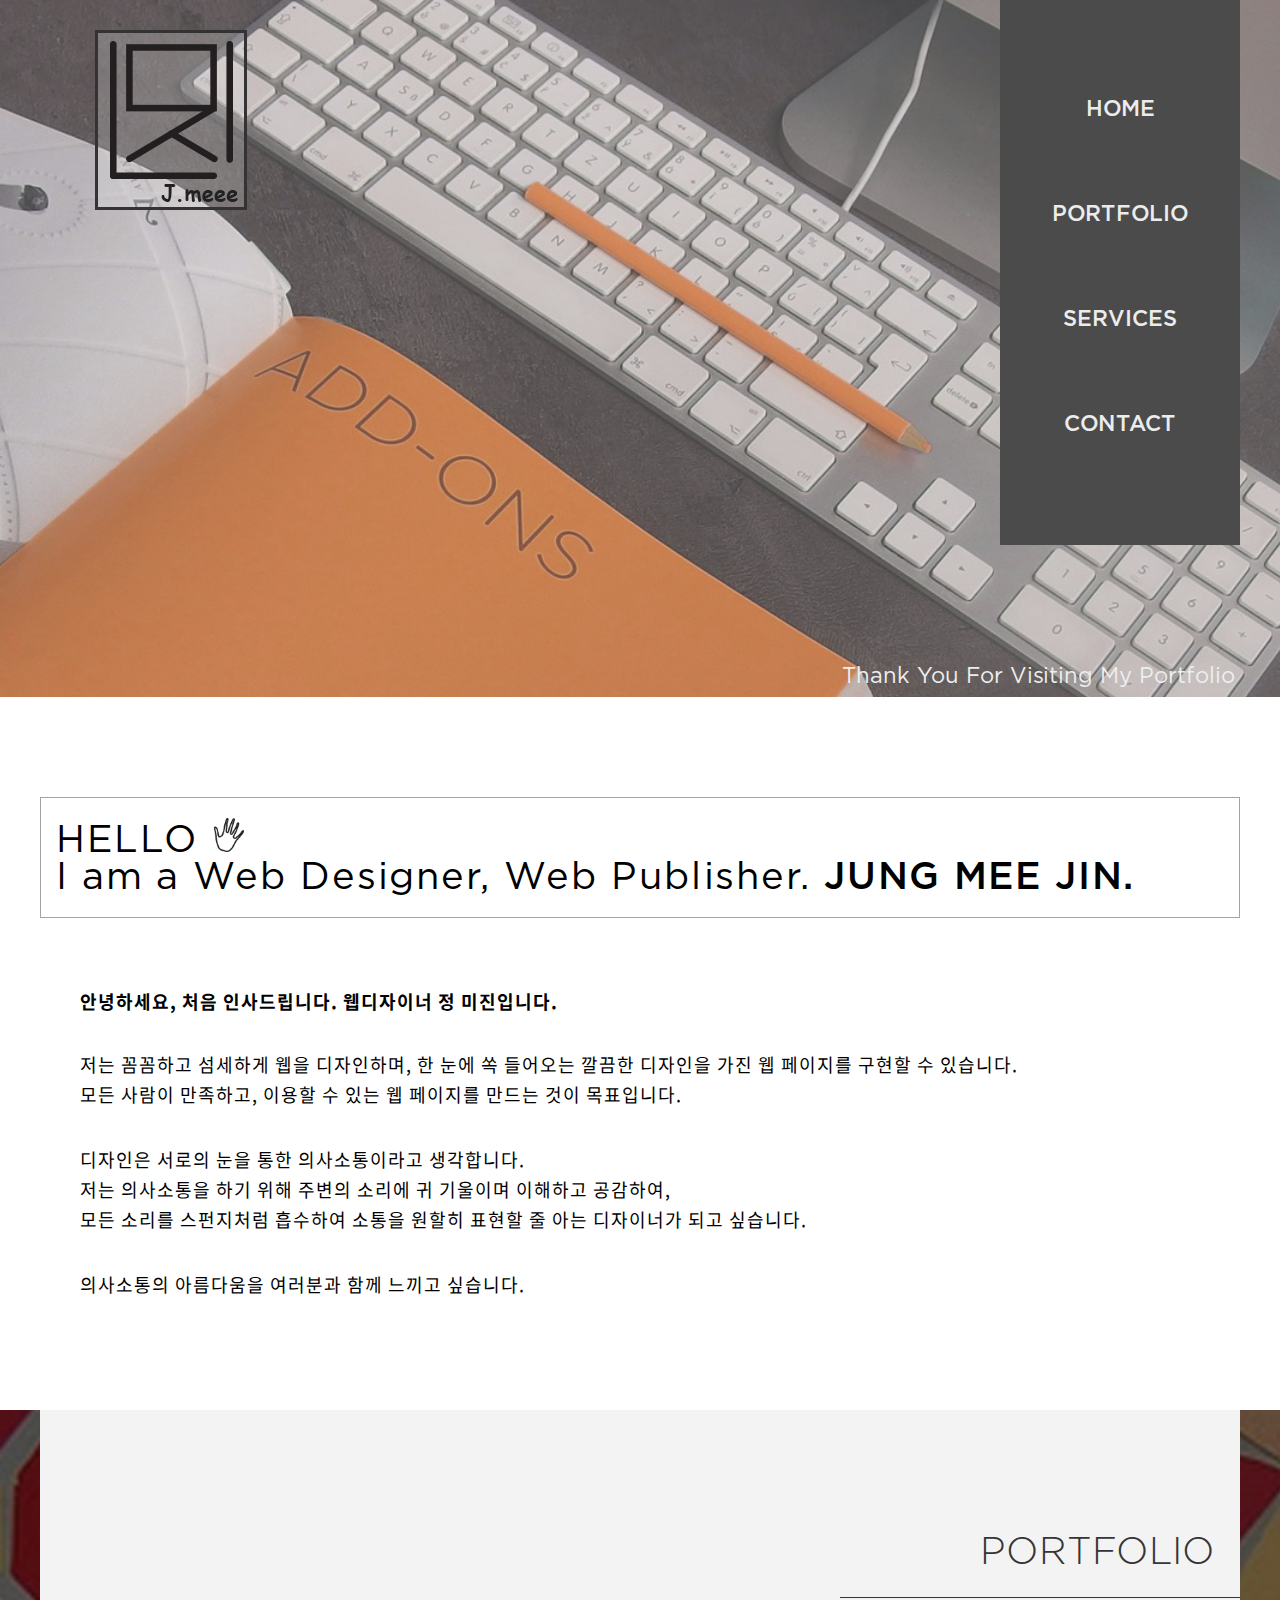
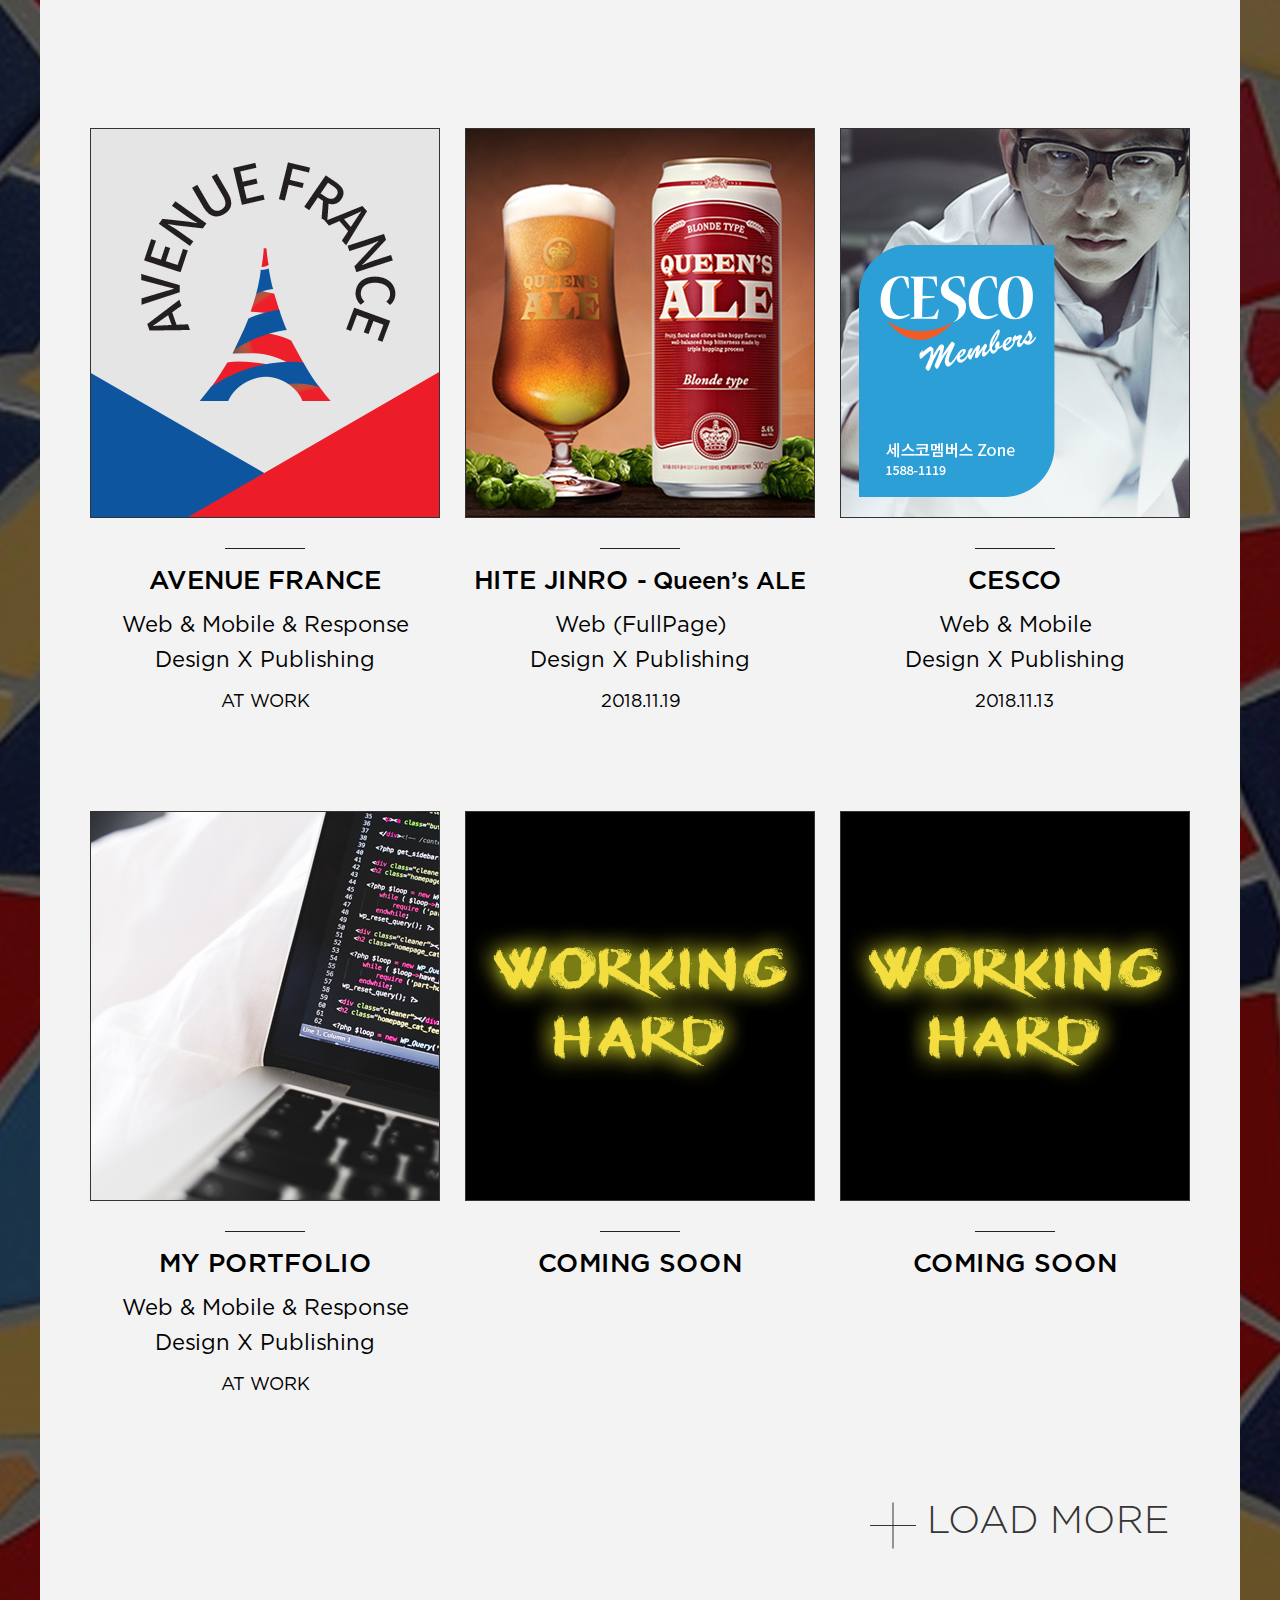
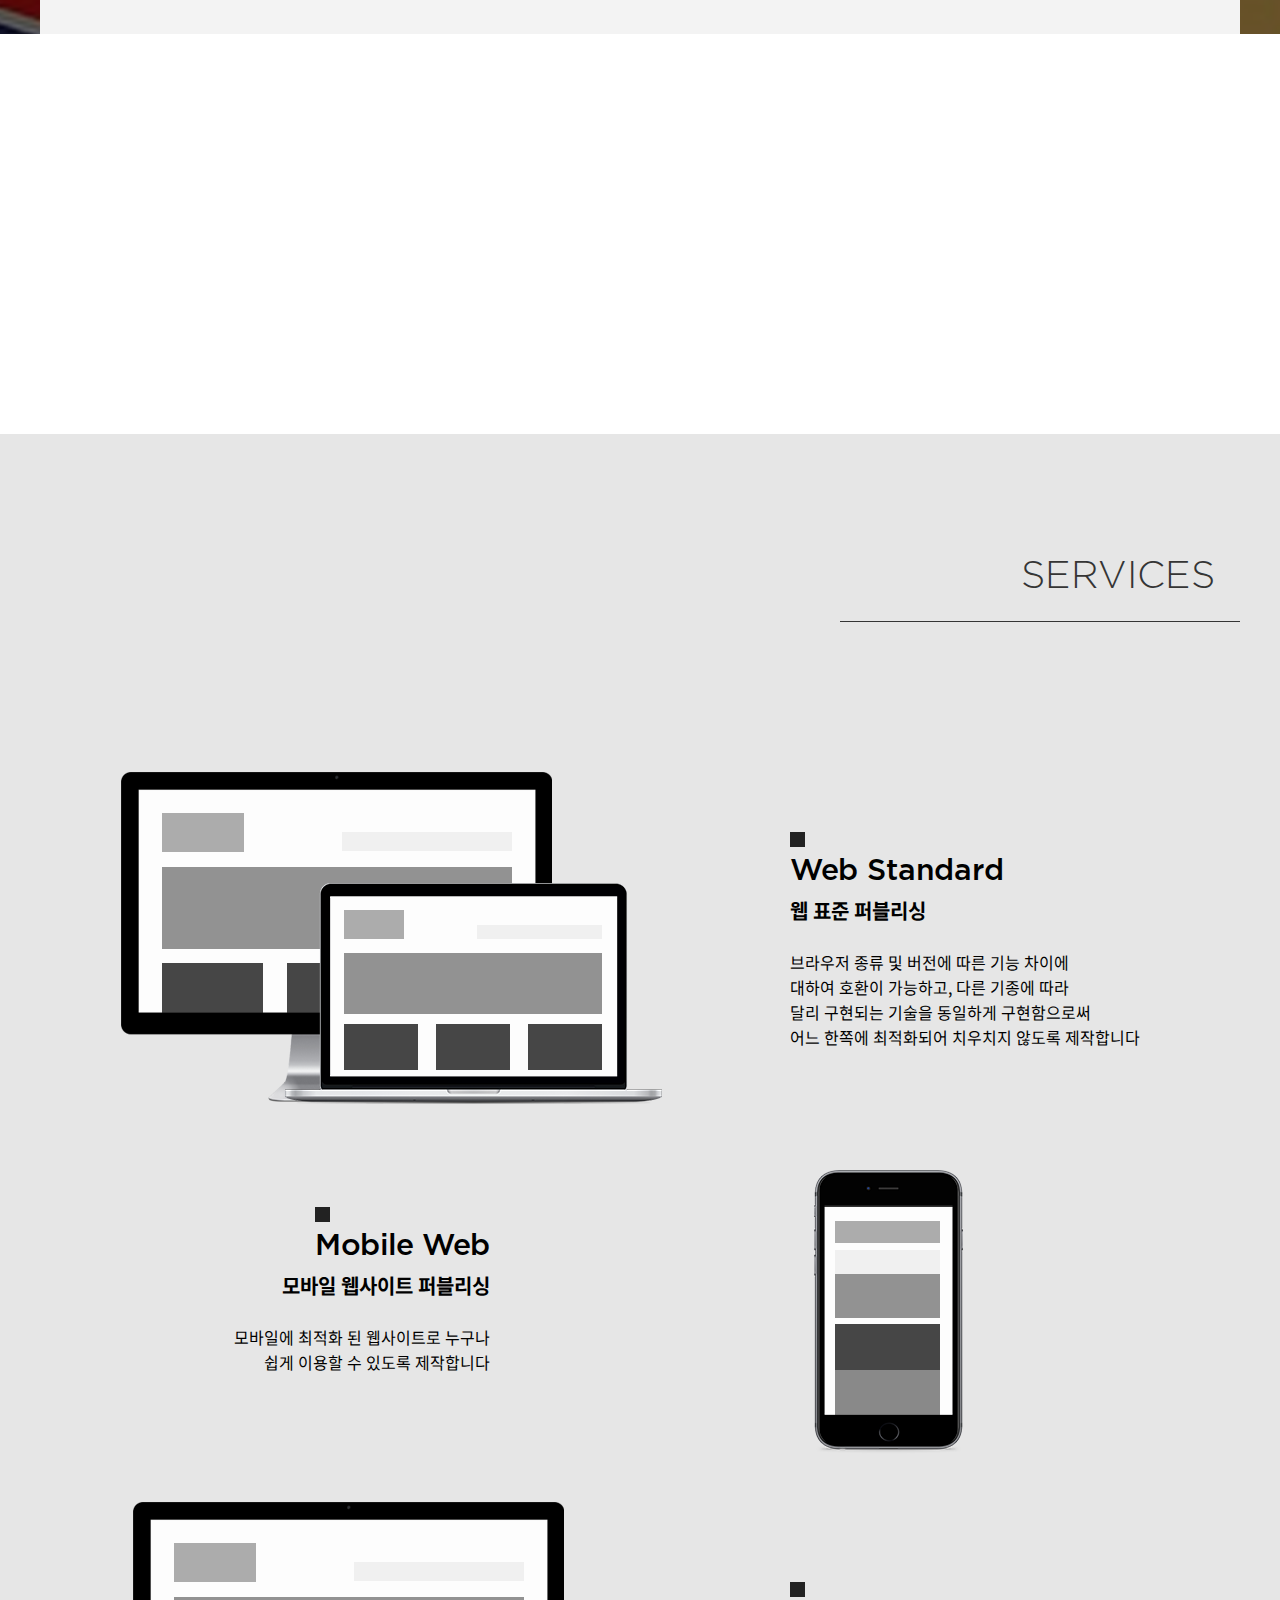
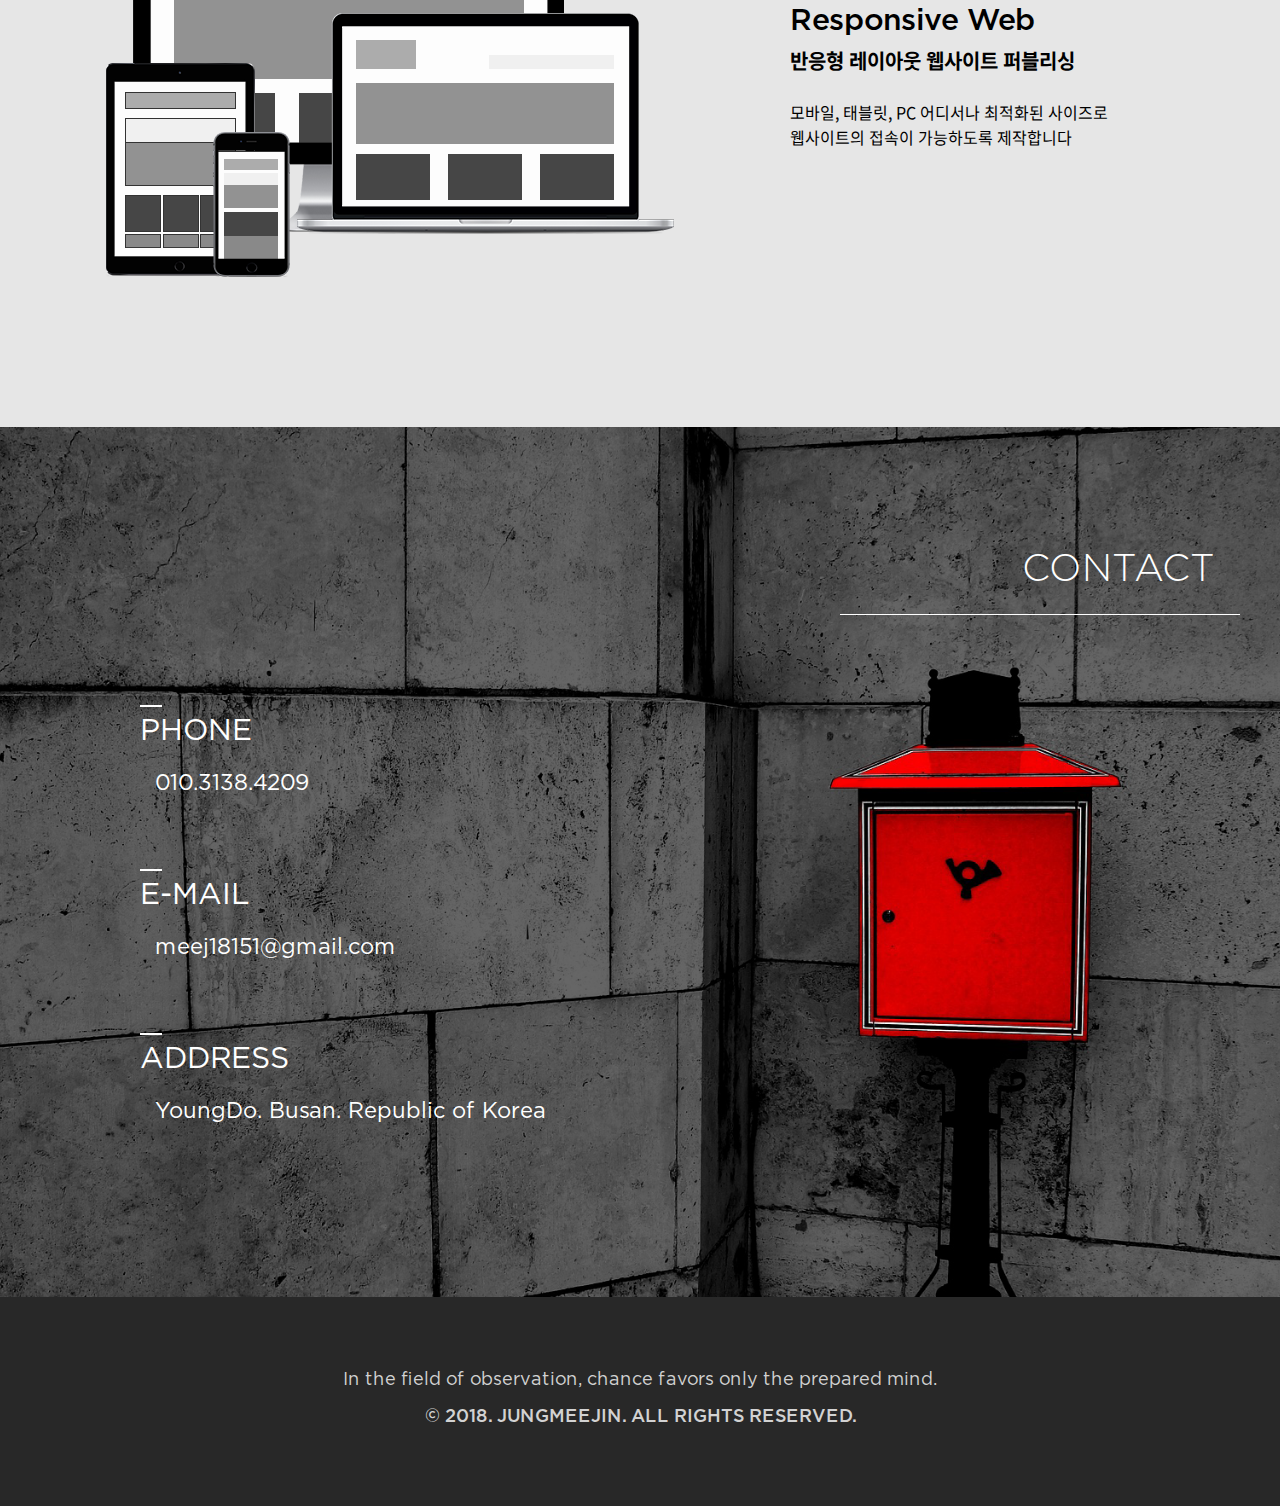
<file: index.html>
<!DOCTYPE html>

<html lang="ko">
<head>
    <meta charset="utf-8">
    <meta name="viewport" content="width=device-width, initial-scale=1, minimum-scale=1, maximum-scale=1, user-scalable=no">
    <title>MEEJIN's PORTFOLIO</title>
    <link rel="shortcut icon" href="images/favicon3_MsN_icon.ico" type="image/x-icon"/>
    <link rel="stylesheet" type="text/css" href="font/font.css"/>
    <link rel="stylesheet" type="text/css" href="css/default.css"/>
    <link rel="stylesheet" type="text/css" href="css/style.css"/>
    <link rel="stylesheet" type="text/css" href="css/media.css"/>
    <script type="text/javascript" src="js/jquery.js"></script>
    <script type="text/javascript">
    $(document).ready(function(){
        $(".cssicon[data-morph]").hover(function(e){
              e.preventDefault();
              var morphClasses = $(this).data("morph");
              $(this).toggleClass(morphClasses);
        });
        
        
        $('.gnb ul li a').click(function(e){
            $('.gnb ul li').removeClass('.menu-on'); 
        
            $(this).parent('li').addClass('.menu-on');
            e.preventDefault();
            $('html,body').animate({scrollTop:$(this.hash).offset().top }, 500);
        });
        
        
        $('.fix_gnb ul li a').click(function(e){
            $('.fix_gnb ul li').removeClass('.menu-on');
            $(this).parent('li').addClass('.menu-on');
            e.preventDefault();
            $('html,body').animate({scrollTop:$(this.hash).offset().top }, 500);
        });
        
        
        $(window).scroll(function() {
            if ($(this).scrollTop() >= 500) {
                $('.fix_gnb').fadeIn("slow");
            } else {
                $('.fix_gnb').fadeOut("slow");
            }
        });
        
        
        $(window).scroll(function() {
            var $el = $('.fix_gnb');
  
            if($(this).scrollTop() >= 550) $el.addClass('shown');
            else $el.removeClass('shown');
        });
        
        
        $('a[href="#"]').click(function(e)     {e.preventDefault();
        }); 
        //a href="#" 이동 금지

    });
    </script>

</head>
    
<body>
<!--START-->
<div id="wrap">
    <!--header-->
    <header id="header">
        <div class="inner cf mobBox1">
            <!--logo-->
            <h1><a href="#header"><img src="images/LOGO_2.png" alt="logo"/></a></h1>
            <!--logo-->

            <!--gnb-->
            <div class="gnb">
                <ul>
                    <li class="menu-on"><a href="#header">HOME<span></span></a></li>
                    <li><a href="#pofol">PORTFOLIO<span></span></a></li>
                    <li><a href="#services">SERVICES<span></span></a></li>
                    <li><a href="#contact">CONTACT<span></span></a></li>
                </ul>
            </div>
            <!--gnb-->
            <p>Thank You For Visiting My Portfolio</p>
        </div>
    </header>
    <!--header-->
    
    <!--fix_gnb-->
    <div class="fix_gnb" id="fix_gnb">
        <div class="inner cf">
            <h1><a href="#header"><img src="images/LOGO_fix_gnb_1.png" alt="fixLogo"/></a></h1>
            <ul>
                <li class="menu-on"><a href="#header">HOME</a></li>
                <li><a href="#pofol">PORTFOLIO</a></li>
                <li><a href="#services">SERVICES</a></li>
                <li><a href="#contact">CONTACT</a></li>
            </ul>
        </div>
    </div>
    <!--fix_gnb-->
    
    
    <!--container-->
    <div id="container">
        <!--simply_intro-->
        <div class="simply_intro">
            <div class="inner">
                <!--simply_box-->
                <div class="intro_box">
                    <h2>HELLO<img src="images/hello_icon.png" alt="hello" class="swing"/></h2>
                    <p>I am a Web Designer, Web Publisher. <span>JUNG MEE JIN.</span></p>
                    <p class="m_intro">I am a Web Designer,<br/>Web Publisher.<br/>
                    <span>JUNG MEE JIN.</span></p>
                </div>
                <!--simply_box-->
                
                
                <!--simply_content-->
                <div class="intro_content">
                    <h5>안녕하세요, 처음 인사드립니다. 웹디자이너 정 미진입니다.</h5>
                    <p>저는 꼼꼼하고 섬세하게 웹을 디자인하며, 한 눈에 쏙 들어오는 깔끔한 디자인을 가진 웹 페이지를 구현할 수 있습니다.<br/>모든 사람이 만족하고, 이용할 수 있는 웹 페이지를 만드는 것이 목표입니다.</p>
                    <p>디자인은 서로의 눈을 통한 의사소통이라고 생각합니다.<br/>저는 의사소통을 하기 위해 주변의 소리에 귀 기울이며 이해하고 공감하여,<br/>모든 소리를 스펀지처럼 흡수하여 소통을 원할히 표현할 줄 아는 디자이너가 되고 싶습니다.</p>
                    <p>의사소통의 아름다움을 여러분과 함께 느끼고 싶습니다.</p>
                </div>
                <div  class="m_content">
                    <p>디자인은 서로의 눈을 통한 의사소통이라고 생각합니다.<br/>저는 원활한 소통이 가능한,<br/>소통의 중요성을 아는 디자이너가 되고 싶습니다.
                    <br/><span>의사소통의 아름다움을 여러분과 함께 느끼고 싶습니다.</span></p>
                    <img src="images/mobile/2arrow_down.png" alt="arrow">
                </div>
                <!--simply_content-->
            </div>
        </div>
        <!--simply_intro-->
        
        <!--portfolio-->
        <div class="pofol" id="pofol">
            <div class="inner">
                <!--pofol_tit-->
                <div class="title cf">
                    <h3>PORTFOLIO</h3>
                    <span></span>
                </div>
                <!--pofol_tit-->
                
                <!--pofol_box-->
                <div class="pofol_box cf">
                    <div class="box00">
                        <a href="#">
                            <img src="images/pofol_img_off_avenueFrance.png" alt="avenueF" class="off"/>
                            <div class="hoverImg">
                            <img src="images/pofol_Img_on.png" class="on"/>
                            </div>
                        </a>
                        <div class="box_txt">
                            <div></div>
                            <h5>AVENUE FRANCE</h5>
                            <p>Web &amp; Mobile &amp; Response<br/>Design X Publishing</p>
                            <span>AT WORK</span>
                        </div>
                    </div>
                    
                    <div class="box00">
                        <a href="https://jungmeejin.github.io/Queens_Ale/#firstPage" target="_blank">
                            <img src="images/pofol_img_off_QueensAle.png" alt="queens" class="off"/>
                            <div class="hoverImg">
                            <img src="images/pofol_Img_on.png" class="on"/>
                            </div>
                        </a>
                        <div class="box_txt">
                            <div></div>
                            <h5>HITE JINRO <span>- Queen’s ALE</span></h5>
                            <p>Web (FullPage)<br/>Design X Publishing</p>
                            <span>2018.11.19</span>
                        </div>
                    </div>                    
                    
                    <div class="box00 mR0">
                        <a href="https://jungmeejin.github.io/landingPage_cesco/" target="_blank">
                            <img src="images/pofol_img_off_cesco.png" alt="cesco" class="off"/>
                            <div class="hoverImg">
                            <img src="images/pofol_Img_on.png" class="on"/>
                            </div>
                        </a>
                        <div class="box_txt">
                            <div></div>
                            <h5>CESCO</h5>
                            <p>Web &amp; Mobile<br/>Design X Publishing</p>
                            <span>2018.11.13</span>
                        </div>
                    </div>
                    
                    <div class="box00">
                        <a href="https://jungmeejin.github.io/portFolio/" target="_blank">
                            <img src="images/pofol_img_off_mypofol.png" alt="blank" class="off"/>
                            <div class="hoverImg">
                            <img src="images/pofol_Img_on.png" class="on"/>
                            </div>
                        </a>
                        <div class="box_txt">
                            <div></div>
                            <h5>MY PORTFOLIO</h5>
                            <p>Web &amp; Mobile &amp; Response<br/>Design X Publishing</p>
                            <span>AT WORK</span>              
                        </div>
                    </div>
                    
                    <div class="box00">
                        <a href="#">
                            <img src="images/pofol_img_off_working.png" alt="blank" class="off"/>
                            <div class="hoverImg">
                            <img src="images/pofol_Img_on.png" class="on"/>
                            </div>
                        </a>
                        <div class="box_txt">
                            <div></div>
                            <h5>COMING SOON</h5>
                            
                        </div>
                    </div>
                    <div class="box00 mR0">
                        <a href="#">
                            <img src="images/pofol_img_off_working.png" alt="blank" class="off"/>
                            <div class="hoverImg">
                            <img src="images/pofol_Img_on.png" class="on"/>
                            </div>
                        </a>
                        <div class="box_txt">
                            <div></div>
                            <h5>COMING SOON</h5>
                            
                        </div>
                    </div>
                </div>
                <!--pofol_box-->
                
                <!--loadMore-->
                <div class="More cf">
                    <div class="More_btn cssicon plus" data-morph="plus right">
                        <a href="sub/sub_portfolio.html">
                            <span></span>
                            LOAD MORE
                        </a>
                    </div>
                </div>
                <!--loadMore-->
            </div>
        </div>
        <!--portfolio-->
        
        <!--m_pofol-->
        <div class="m_pofol" id="pofol">
            <div class="m_inner">
                <h3>PORTFOLIO</h3>
                <div class="m_pofol_box">
                    <a href="#">
                        <img src="images/mobile/pofol_01_avenu.png" alt="pofol"/>
                    </a>
                    <h5>AVENUE FRANCE</h5>
                    <p>Design X Publishing
                    <br/>AT WORK</p>
                </div>
                <div class="m_pofol_box">
                    <a href="https://jungmeejin.github.io/Queens_Ale/" target="_blank">
                        <img src="images/mobile/pofol_02_queens.png" alt="pofol"/>
                    </a>
                    <h5>HITE JINRO - Queen's ALE</h5>
                    <p>Design X Publishing
                    <br/>2018.11.19</p>
                </div>
                <div class="m_pofol_box">
                    <a href="https://jungmeejin.github.io/m.cesco/" target="_blank">
                        <img src="images/mobile/pofol_03_cesco.png" alt="pofol"/>
                    </a>
                    <h5>CESCO</h5>
                    <p>Design X Publishing
                    <br/>2018.11.13</p>
                </div>
                <div class="m_pofol_box">
                    <a href="https://jungmeejin.github.io/portFolio/" target="_blank">
                        <img src="images/mobile/pofol_04_pofol.png" alt="pofol"/>
                    </a>
                    <h5>MY PORTFOLIO</h5>
                    <p>Design X Publishing
                    <br/>AT WORK</p>
                </div>
                <div class="m_pofol_box m_pofol_last">
                    <a href="#">
                        <img src="images/mobile/pofol_working.png" alt="pofol"/>
                    </a>
                    <h5>COMING SOON</h5>
                </div>
                
                <!--loadMore-->
                <div class="More">
                    <a href="#">
                        LOAD MORE
                    </a>
                </div>
                <!--loadMore-->
                
            </div>
        </div>
        <!--m_pofol-->
        
        <!--betweenBanner-->
        <div class="betweenBanner">
            <div class="inner">
                <img src="images/between_mark_icon.png" alt="따옴표"/>
                <p>I Create Neat Design That’s Easily Perceived And Navigated.</p>
            </div>
        </div>
        <!--betweenBanner-->
        
        <!--services-->
        <div class="services" id="services">
            <div class="inner">
                <!--services_tit-->
                <div class="title cf">
                    <h3>SERVICES</h3>
                    <span></span>
                </div>
                <!--services_tit-->
                
                <div class="serv_B">
                    <div class="serv_B_img">
                        <img src="images/web_mockup.png"alt="webMockup"/>
                    </div>
                    <div class="serv_txt">
                        <h4>Web Standard</h4>
                        <h5>웹 표준 퍼블리싱</h5>
                        <p>브라우저 종류 및 버전에 따른 기능 차이에<br/>대하여 호환이 가능하고, 다른 기종에 따라<br/>달리 구현되는 기술을 동일하게 구현함으로써<br/>어느 한쪽에 최적화되어 치우치지 않도록 제작합니다</p>
                    </div>
                </div>
                
                <div class="serv_B mid_B">
                    <div class="serv_txt">
                        <h4>Mobile Web</h4>
                        <h5>모바일 웹사이트 퍼블리싱</h5>
                        <p>모바일에 최적화 된 웹사이트로 누구나<br/>쉽게 이용할 수 있도록 제작합니다</p>
                    </div>
                    <div class="serv_B_img">
                        <img src="images/mobile_mockup.png"alt="webMockup"/>
                    </div>
                </div>
                
                <div class="serv_B">
                    <div class="serv_B_img">
                        <img src="images/reponsive_mockup.png"alt="webMockup"/>
                    </div>
                    <div class="serv_txt">
                        <h4>Responsive Web</h4>
                        <h5>반응형 레이아웃 웹사이트 퍼블리싱</h5>
                        <p>모바일, 태블릿, PC 어디서나 최적화된 사이즈로<br/>웹사이트의 접속이 가능하도록 제작합니다</p>
                    </div>
                </div>
            </div>
        </div>
        <!--services-->
        
        <!--m_services-->
        <div class="m_services" id="services">
            <div class="m_inner">
                <h3>SERVICES</h3>
                <img src="images/mobile/services_img.png" alt="서비스"/>
                <span></span>
                <p>모바일, 태블릿, PC 등<br/>
브라우저 종류 및 버전에 따른 기능 차이에<br/> 
대하여 호환이 가능하고, 다른 기종에 따라<br/>
달리 구현되는 기술을 동일하게 구현함으로써<br/>
어느 한쪽에 최적화되어 치우치지 않도록 제작합니다<br/>
</p>
            </div>
        </div>
        <!--m_services-->
        
        <!--contact-->
        <div class="contact" id="contact">
            <div class="inner">
                <!--contact_tit-->
                <div class="title cf">
                    <h3>CONTACT</h3>
                    <span></span>
                </div>
                <!--contact_tit-->
                
                <ul>
                    <li>PHONE<br/><span>010.3138.4209</span></li>
                    <li>E-MAIL<br/><span>meej18151@gmail.com</span></li>
                    <li>ADDRESS<br/><span>YoungDo. Busan. Republic of Korea</span></li>
                </ul>
            </div>
        </div>
        
        <div class="m_contact" id="contact">
            <div class="m_inner">
                <h3>CONTACT</h3>
                <ul>
                    <li>PHONE<br/><span>010.3138.4209</span></li>
                    <li>E-MAIL<br/><span>meej18151@gmail.com</span></li>
                    <li>ADDRESS<br/><span>YoungDo. Busan. Republic of Korea</span></li>
                </ul>
            </div>
        </div>
    
        <!--contact-->
    </div>
    <!--container-->
    
    <!--footer-->
    <footer id="footer">
        <div class="inner m_inner">
            <p>In the field of observation,<span><br/></span> chance favors only the prepared mind.</p>
            <h5>&copy; 2018. JUNGMEEJIN. ALL RIGHTS RESERVED.</h5>
        </div>
    </footer>
    <!--footer-->
<!--관찰하는데 있어서는 준비된 자에게만 기회가 온다-->
</div>
<!--END-->
</body>
</html>
</file>
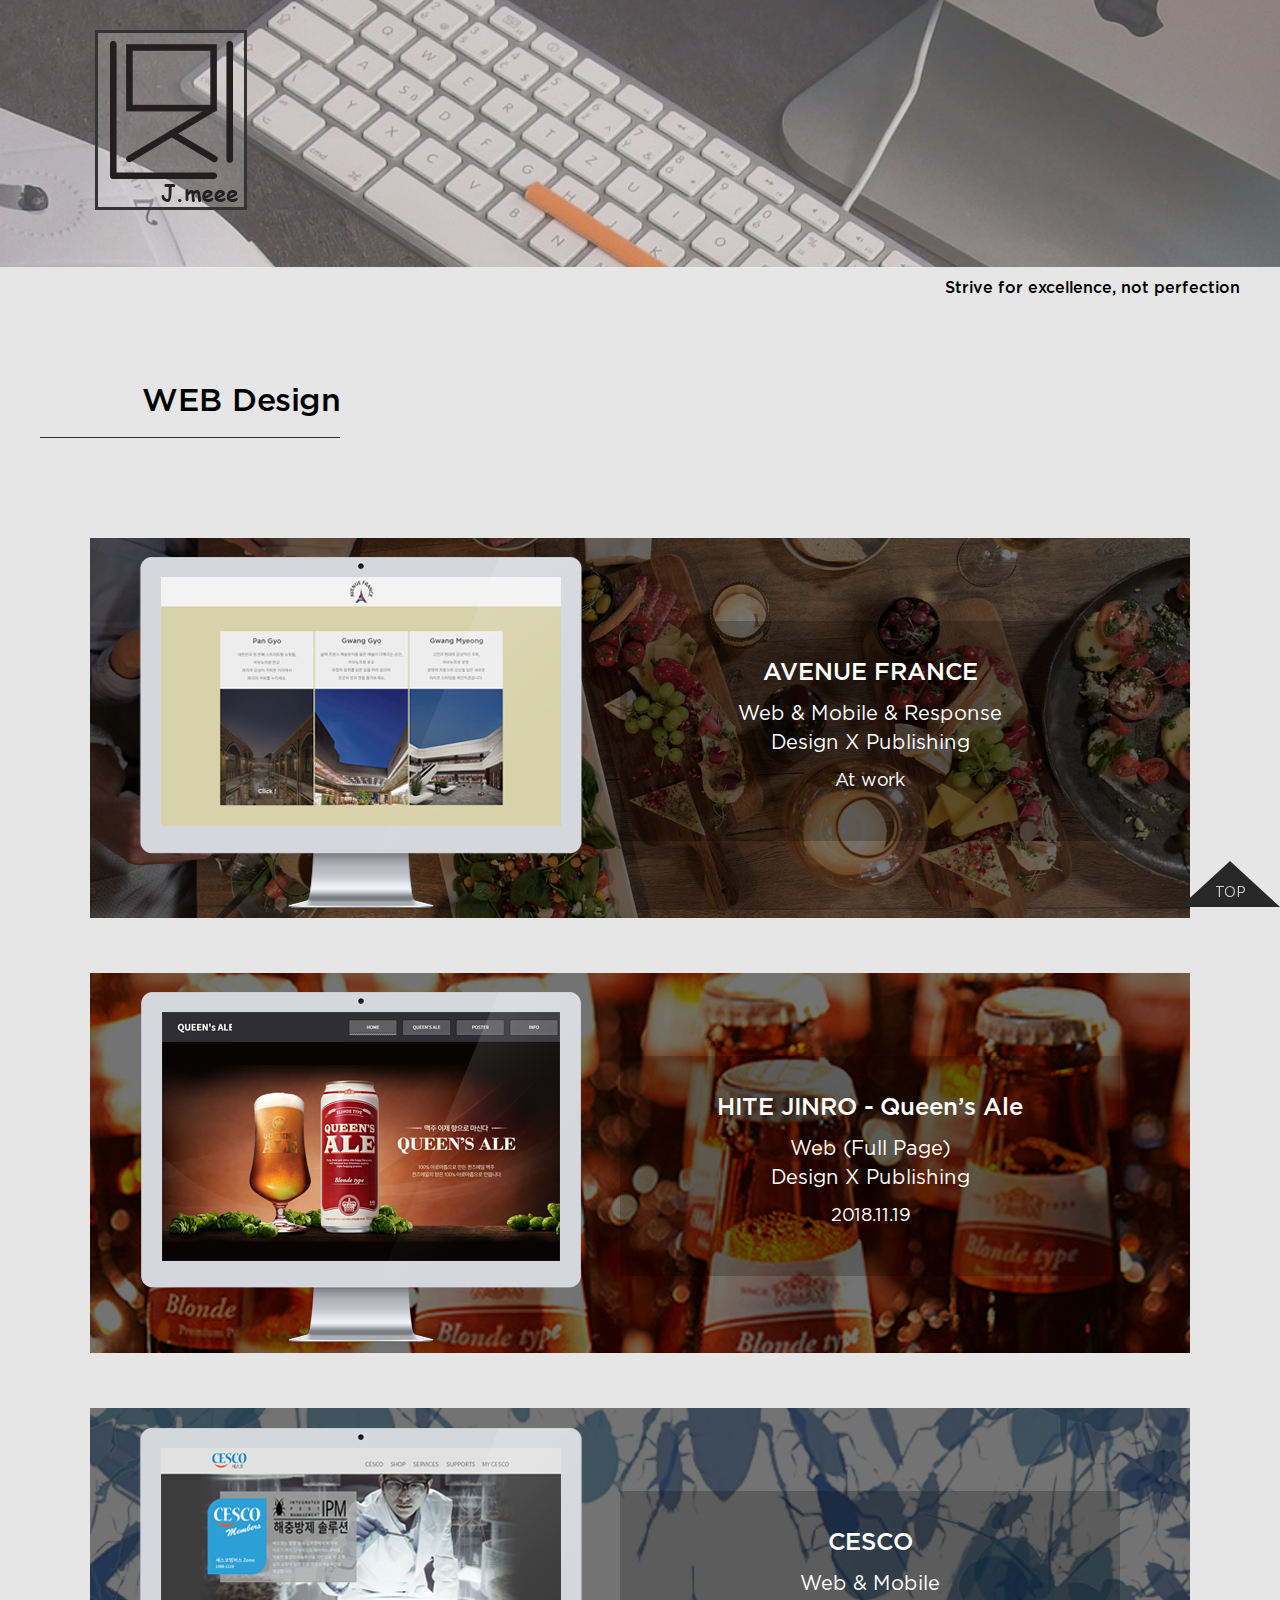
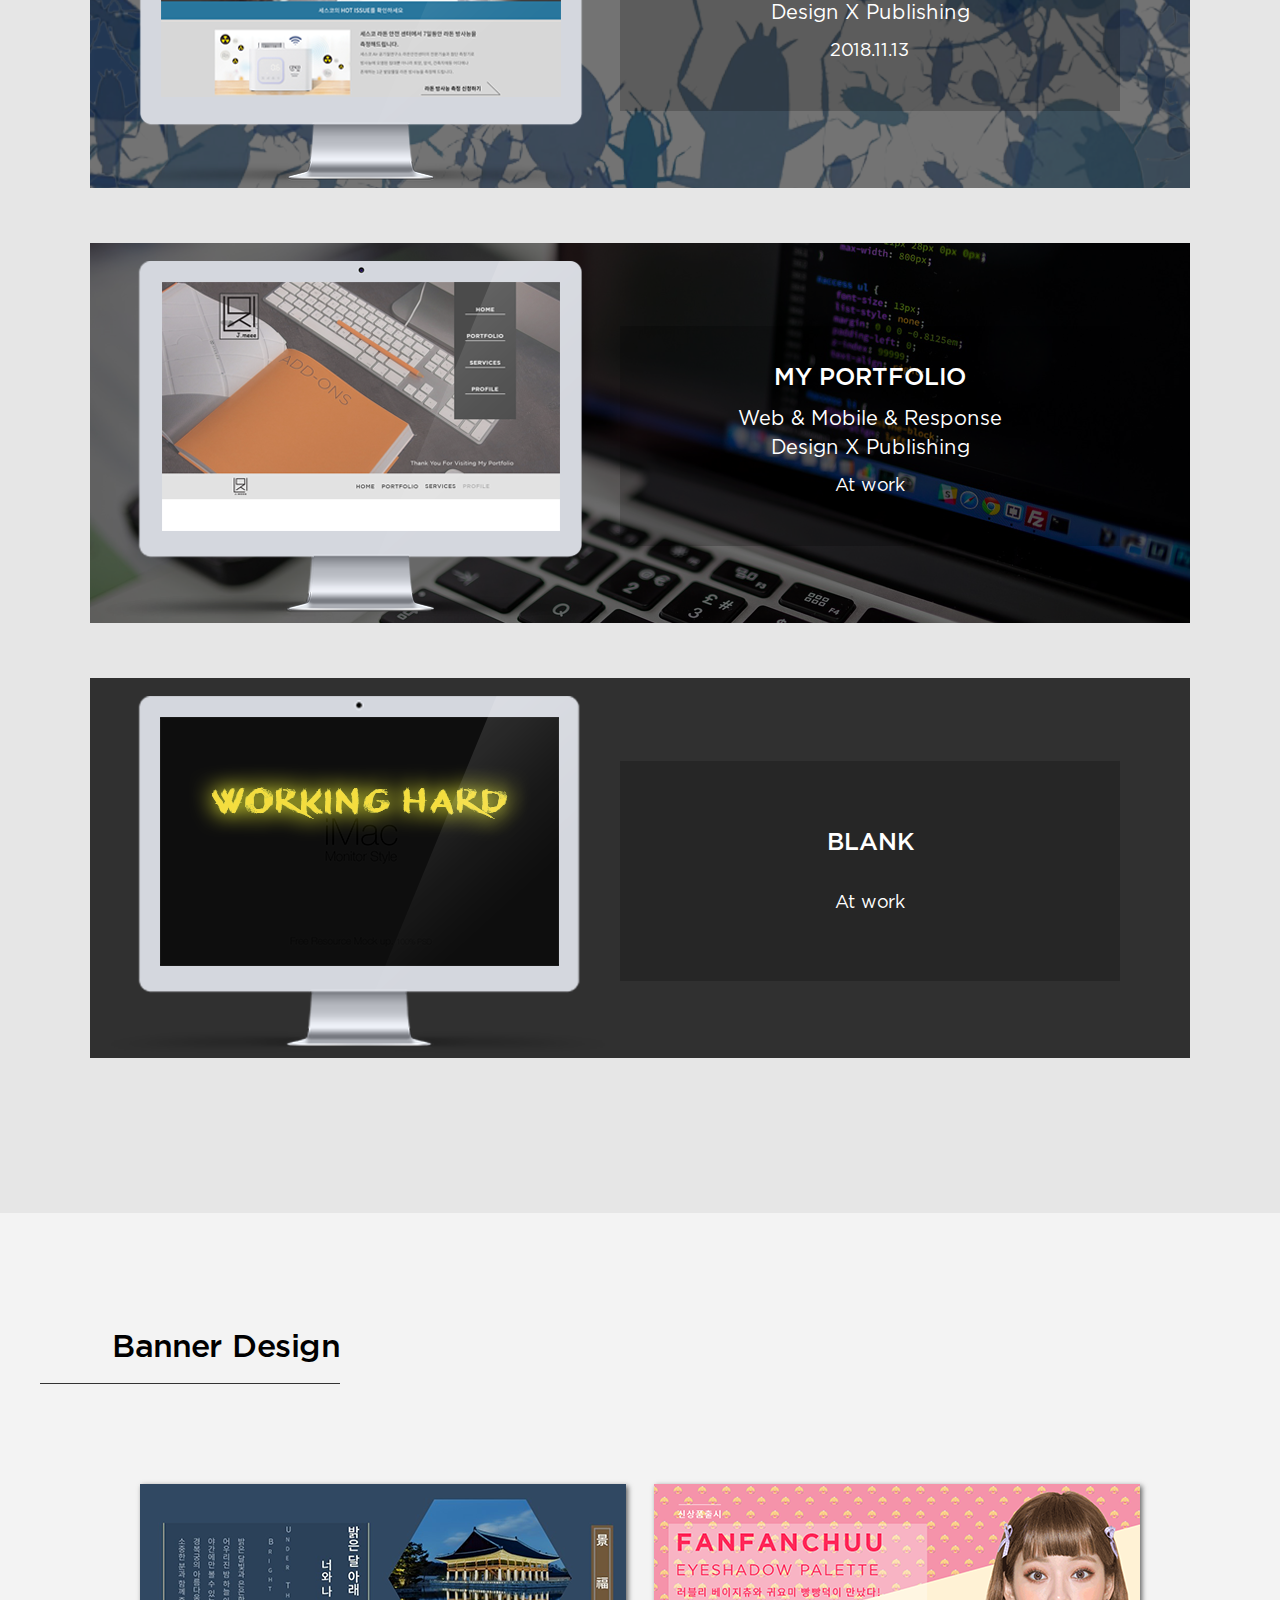
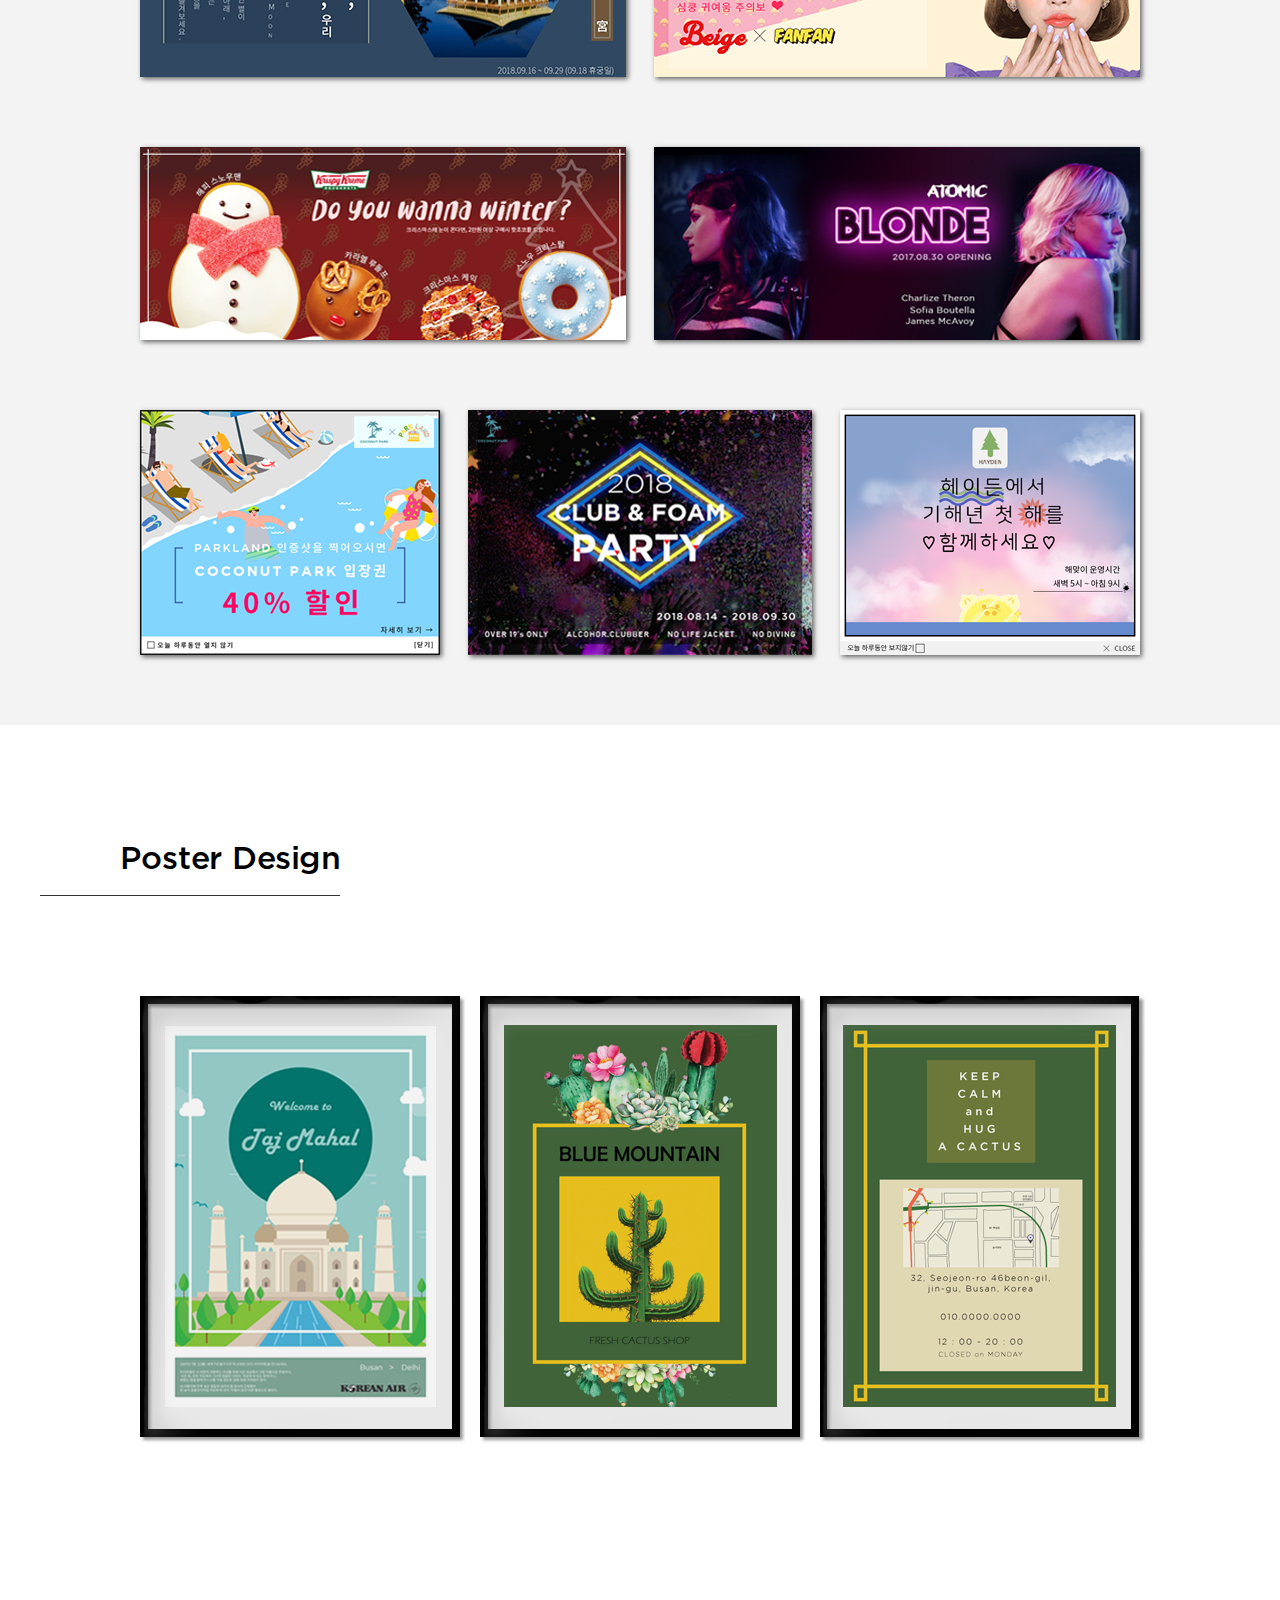
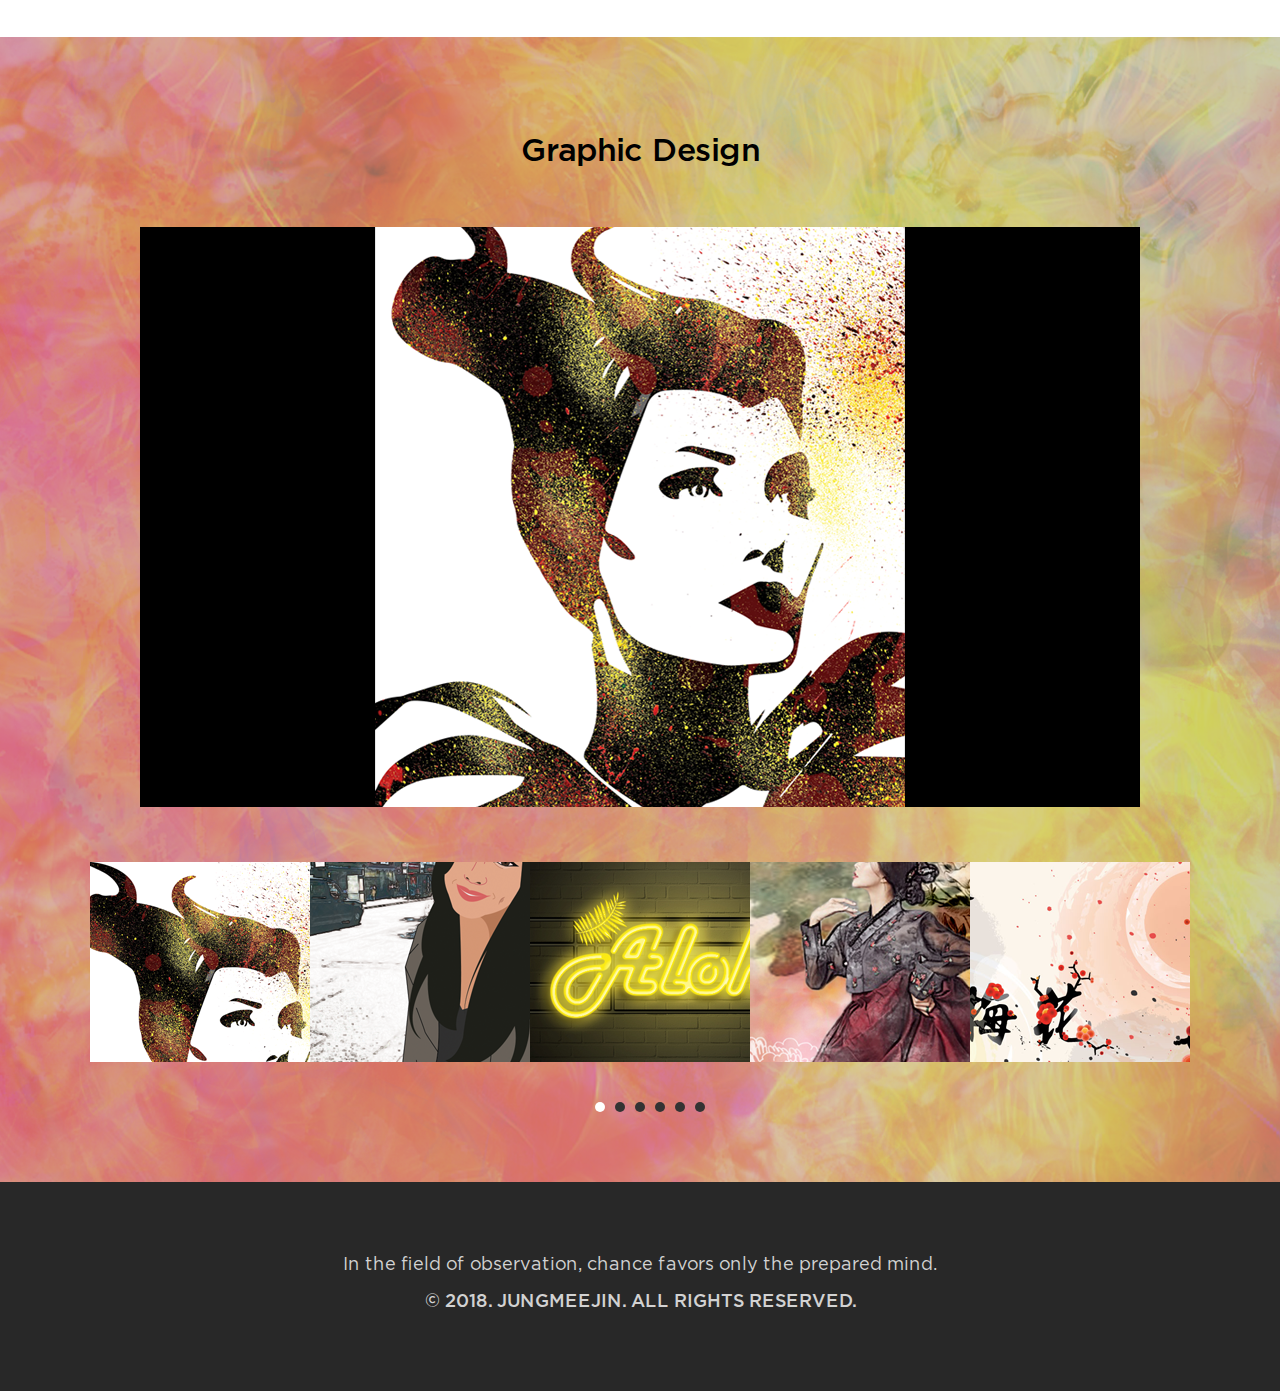
<file: sub/sub_portfolio.html>
<!DOCTYPE html>

<html lang="ko">
<head>
    <meta charset="utf-8">
    <title>MEEJIN's PORTFOLIO</title>
    <link rel="shortcut icon" href="../images/favicon3_MsN_icon.ico" type="image/x-icon"/>
    <link rel="stylesheet" type="text/css" href="../font/font.css"/>
    <link rel="stylesheet" type="text/css" href="../css/default.css"/>
    <link rel="stylesheet" type="text/css" href="../css/slick.css">
    <link rel="stylesheet" type="text/css" href="../css/sub_style.css"/>
    <script type="text/javascript" src="../js/jquery.js"></script>
    <script type="text/javascript" src="../js/slick.min.js"></script>
    <script type="text/javascript">
    
    $(document).ready(function() {
// Show or hide the sticky footer button
        
		$(window).scroll(function() {
            if ($(this).scrollTop() > 500) {
                $('.top_btn').fadeIn(300);
            } else {
                $('.top_btn').fadeOut(300);
            }
        });
			
		// Animate the scroll to top
		$('.top_btn').click(function(event) {
            event.preventDefault();
            $('html, body').animate({scrollTop: 0}, 500);
                return false;
        });
        
        $(window).scroll(function() {
            var scrollHeight = $(document).height();
            var scrollPosition = $(window).height() + $(window).scrollTop();
            if ((scrollHeight - scrollPosition) / scrollHeight === 0) {
                $(".top_btn").addClass("top_btn_fix");
            } else {
                $(".top_btn").removeClass("top_btn_fix");
            }
        }); 
        
        //slick
        $('.slider-for').slick({
            slidesToShow: 1,
            slidesToScroll: 1,
            arrows: false,
            fade: true,
            asNavFor: '.slider-nav',
        });
        $('.slider-nav').slick({
            slidesToShow: 5,
            slidesToScroll: 1,
            asNavFor: '.slider-for',
            dots: true,
            focusOnSelect: true,
            arrows:false,
            autoplay:1,
        });

        $('a[data-slide]').click(function(e) {
           e.preventDefault();
           var slideno = $(this).data('slide');
           $('.slider-nav').slick('slickGoTo', slideno - 1);
        });
        

        
    });
        
    </script>
</head>

<body>
<!--START-->
<div id="wrap">
    <!--header-->
    <header id="header">
        <div class="inner cf">
            <h1><a href="../index.html"><img src="../images/LOGO_2.png"/></a></h1>
            <div class="nav">PORTFOLIO</div>
            <p>Strive for excellence, not perfection</p>
        </div>
    </header>
    <!--header-->
    
    <!--container-->
    <div id="container">
        
        <!--webDesign-->
        <div class="webD">
        <div class="inner">
            <div class="Title">
                <h2>WEB Design</h2>
                <span></span>
            </div>
			
			<div class="webBox inner1100">
				<div class="webB00">
					<a href="#">
						<img src="../images/sub01/web01.png" alt="웹디자인1">
						<div class="webB00Txt">
							<h4>AVENUE FRANCE</h4>
							<p>Web &amp; Mobile &amp;  Response</p>
							<p class="mar10">Design X Publishing</p>
							<span>At work</span>
						</div>
					</a>
				</div>
				
				<div class="webB00">
					<a href="https://jungmeejin.github.io/Queens_Ale/#firstPage" target="_blank">
						<img src="../images/sub01/web02.png" alt="웹디자인2">
						<div class="webB00Txt">
							<h4>HITE JINRO - Queen’s Ale</h4>
							<p>Web (Full Page)</p>
							<p class="mar10">Design X Publishing</p>
							<span>2018.11.19</span>
						</div>
					</a>
				</div>
				
				<div class="webB00">
					<a href="https://jungmeejin.github.io/cesco/" target="_blank">
						<img src="../images/sub01/web03.png" alt="웹디자인3">
						<div class="webB00Txt">
							<h4>CESCO</h4>
							<p>Web &amp; Mobile</p>
							<p class="mar10">Design X Publishing</p>
							<span>2018.11.13</span>
						</div>
					</a>
				</div>
				
				<div class="webB00">
					<a href="https://jungmeejin.github.io/portFolio/" target="_blank">
						<img src="../images/sub01/web04.png" alt="웹디자인4">
						<div class="webB00Txt">
							<h4>MY PORTFOLIO</h4>
							<p>Web &amp; Mobile &amp;  Response</p>
							<p class="mar10">Design X Publishing</p>
							<span>At work</span>
						</div>
					</a>
				</div>
				
				<div class="webB00">
					<a href="#">
						<img src="../images/sub01/web05.png" alt="웹디자인5">
						<div class="webB00Txt blankTxt">
							<h4>BLANK</h4>
							<span>At work</span>
						</div>
					</a>
				</div>
				
			</div>
		</div>
        </div>
        <!--webDesign-->
        
        <!--BannerDesign-->
        <div class="bannerD">
            <div class="inner">
            <div class="Title">
                <h2>Banner Design</h2>
                <span></span>
            </div>
				<!--한줄에 박스2개-->
            	<div class="bannerBox_2 cf">
				<div class="inner1000">
					<div class="banB00">
						<a href="#">
                            <div class="banB_img">
				                <img src="../images/sub01/banner01.png" alt="배너1">
                            </div>
                            <div class="info">
                                <h3>Opening of Gyeongbok Palace at night</h3>
                                <p>Admission Ticket_Design</p>
                            </div>
						</a>
					</div>
					
					<div class="banB00 marR0">
						<a href="#">
                            <div class="banB_img">
				                <img src="../images/sub01/banner02.png" alt="배너2">
                            </div>
                            <div class="info">
                                <h3>CHUU X FANFAN</h3>
                                <p>Product_Design</p>
                            </div>
						</a>
					</div>
					
					<div class="banB00">
						<a href="#">
                            <div class="banB_img">
				                <img src="../images/sub01/banner03.png" alt="배너3">
                            </div>
                            <div class="info">
                                <h3>KrispyKreme</h3>
                                <p>Christmas Event_Design</p>
                            </div>
						</a>
					</div>
					
					<div class="banB00 marR0">
						<a href="#">
                            <div class="banB_img">
                                <img src="../images/sub01/banner04.png" alt="배너4">
                            </div>
                            <div class="info">
                                <h3>Atomic BLONDE</h3>
                                <p>Movie banner_Design</p>
                            </div>
						</a>
					</div>
				</div>
				</div>
				<!--한줄에 박스2개-->
				
				<!--한줄에 박스3개-->
				<div class="bannerBox_3 cf">
				<div class="inner1000">
					<div class="banB11">
						<a href="#">
                            <div class="banB_img">
                                <img src="../images/sub01/banner05.png" alt="팝업창1">
                            </div>
                            <div class="info">
                                <h3>COCONUT Park</h3>
                                <p>Admission Ticket_Design</p>
                            </div>
						</a>
					</div>
					
					<div class="banB11_2">
						<a href="#">
                            <div class="banB_img">
				                <img src="../images/sub01/banner06.png" alt="사각배너1">
                            </div>
                            <div class="info">
                                <h3>COCONUT Park : FOAM Party</h3>
                                <p>Event_Design</p>
                            </div>
						</a>
					</div>
					
					<div class="banB11 marR0">
						<a href="#">
                            <div class="banB_img">
                                <img src="../images/sub01/banner07.png" alt="팝업창2">
                            </div>
                            <div class="info">
                                <h3>HAYDEN</h3>
                                <p>Event_Design</p>
                            </div>
						</a>
					</div>
				</div>
				</div>
				<!--한줄에 박스3개-->
			</div>
		</div>
            
            <!--posterDesign-->
            <div class="posterD">
				<div class="inner">
                <div class="Title">
                    <h2>Poster Design</h2>
                    <span></span>
                </div>
                <div class="poster_box cf">
                    <div class="p_box00">
                        <figure class="effect-apollo">
                        <a href="#">
                            <img src="../images/sub01/poster01.png"/>
                            <figcaption>
                                <p>Korean Air<br/>- Welcome to TajMahal</p>
                            </figcaption>
                        </a>
                        </figure>
                    </div>
                    <div class="p_box00">
                        <figure class="effect-apollo">
                        <a href="#">
                            <img src="../images/sub01/poster02.png"/>
                            <figcaption>
                                <p>BlueMountain<br/>- Cactus<br/>front</p>
                            </figcaption>
                        </a>
                        </figure>
                    </div> 
                    <div class="p_box00 mR0">
                        <figure class="effect-apollo">
                        <a href="#">
                            <img src="../images/sub01/poster03.png"/>
                            <figcaption>
                                <p>BlueMountain<br/>- Cactus<br/>back</p>
                            </figcaption>
                        </a>
                	</figure>
            	</div> 
        	</div>
        </div>
		</div>
    	<!--posterDesign-->
        
        <!--graphicDesign-->
        <div class="graD cf">
        <div class="inner">
            <h3>Graphic Design</h3>
            <!--big Art-->
            <div class="bigGraBox inner1000 slider slider-for">
                <div class="bGraB00">
                    <img src="../images/sub01/bigArt01_1.png" alt="bigArt1"/>
                </div>
                <div class="bGraB00">
                    <img src="../images/sub01/bigArt02_1.png" alt="bigArt2"/>
                </div>
                <div class="bGraB00">
                    <img src="../images/sub01/bigArt03_1.png" alt="bigArt3"/>
                </div>
                <div class="bGraB00">
                    <img src="../images/sub01/bigArt04_1.png" alt="bigArt4"/>
                </div>
                <div class="bGraB00">
                    <img src="../images/sub01/bigArt05_1.png" alt="bigArt5"/>
                </div>
                <div class="bGraB00">
                    <img src="../images/sub01/bigArt06_1.png" alt="bigArt6"/>
                </div>
            </div>
            <!--big Art-->
        
            <!--navBox-->
            <div class="graBox inner1100 slider slider-nav">
                <div class="graB00">
                    <img src="../images/sub01/art01.png" alt="artWork1">
                </div>
                <div class="graB00">
                    <img src="../images/sub01/art02.png" alt="artWork2">
                </div>
                <div class="graB00">
                    <img src="../images/sub01/art03.png" alt="artWork3">
                </div>
                <div class="graB00">
                    <img src="../images/sub01/art04.png" alt="artWork4">
                </div>
                <div class="graB00">
                    <img src="../images/sub01/art05.png" alt="artWork5">
                </div>
                <div class="graB00">
                    <img src="../images/sub01/art06.png" alt="artWork6">
                </div>
            </div>
            <!--navBox-->
        </div>    
        </div>
        <!--graphicDesign-->
		
    </div>
    <!--container-->
    
    <!--footer-->
    <footer id="footer">
        <div class="inner">
            <p>In the field of observation, chance favors only the prepared mind.</p>
            <h5>&copy; 2018. JUNGMEEJIN. ALL RIGHTS RESERVED.</h5>
        </div>
        <div class="top_btn">
            <a href="#">
                <img src="../images/top_btn.png"/>
                <p>TOP</p>
            </a>
        </div>
    </footer>
    <!--footer-->
</div>
<!--END-->    
</body>
</html>
</file>
<file: font/font.css>
/*NotoSans*/
@font-face {
    font-family: 'NotoSans';
    font-style: normal;
    font-weight: 100;
    src: local('NotoSans'),
        url('NotoSans-Thin.woff2') format('woff2'), 
        url('NotoSans-Thin.woff') format('woff'),
        url('NotoSans-Thin.ttf') format('truetype'),
        url('NotoSans-Thin.otf') format('opentype'),
        url('NotoSans-Thin.eot') format('embedded-opentype');
}

@font-face {
    font-family: 'NotoSans';
    font-style: normal;
    font-weight: 400;
    src: local('NotoSans'),
        url('NotoSans-Regular.woff2') format('woff2'), 
        url('NotoSans-Regular.woff') format('woff'),
        url('NotoSans-Regular.ttf') format('truetype'),
        url('NotoSans-Regular.otf') format('opentype'),
        url('NotoSans-Regular.eot') format('embedded-opentype');
}

@font-face {
    font-family: 'NotoSans';
    font-style: normal;
    font-weight: 700;
    src: local('NotoSans'),
        url('NotoSans-Bold.woff2') format('woff2'), 
        url('NotoSans-Bold.woff') format('woff'),
        url('NotoSans-Bold.ttf') format('truetype'),
        url('NotoSans-Bold.otf') format('opentype'),
        url('NotoSans-Bold.eot') format('embedded-opentype');
}

@font-face {
    font-family: 'NotoSans';
    font-style: normal;
    font-weight: 900;
    src: local('NotoSans'),
        url('NotoSans-Black.woff2') format('woff2'), 
        url('NotoSans-Black.woff') format('woff'),
        url('NotoSans-Black.ttf') format('truetype'),
        url('NotoSans-Black.otf') format('opentype'),
        url('NotoSans-Black.eot') format('embedded-opentype');
}

/*Gotham*/

@font-face {
  font-family: 'GothamPro';
  src: url(GothamPro-Light.eot);
  src: url(GothamPro-Light.woff2) format("woff2"),url(GothamPro-Light.woff) format("woff"),url(GothamPro-Light.ttf) format("truetype"),url(GothamPro-Light.svg#GothamPro-Light) format("svg"),url(GothamPro-Light.eot?#iefix) format("embedded-opentype");
  font-weight: 100;
  font-style: normal
}

@font-face {
  font-family: 'GothamPro';
  src: url(GothamPro-LightItalic.eot);
  src: url(GothamPro-LightItalic.woff2) format("woff2"),url(GothamPro-LightItalic.woff) format("woff"),url(GothamPro-LightItalic.ttf) format("truetype"),url(GothamPro-LightItalic.svg#GothamPro-LightItalic) format("svg"),url(GothamPro-LightItalic.eot?#iefix) format("embedded-opentype");
  font-weight: 100;
  font-style: italic
}

@font-face {
  font-family: 'GothamPro';
  src: url(GothamPro.eot);
  src: url(GothamPro.woff2) format("woff2"),url(GothamPro.woff) format("woff"),url(GothamPro.ttf) format("truetype"),url(GothamPro.svg#GothamPro) format("svg"),url(GothamPro.eot?#iefix) format("embedded-opentype");
  font-weight: 200;
  font-style: normal
}

@font-face {
  font-family: 'GothamPro';
  src: url(GothamPro-Italic.eot);
  src: url(GothamPro-Italic.woff2) format("woff2"),url(GothamPro-Italic.woff) format("woff"),url(GothamPro-Italic.ttf) format("truetype"),url(GothamPro-Italic.svg#GothamPro-Italic) format("svg"),url(GothamPro-Italic.eot?#iefix) format("embedded-opentype");
  font-weight: 200;
  font-style: italic
}

@font-face {
  font-family: 'GothamPro';
  src: url(GothamPro-Medium.eot);
  src: url(GothamPro-Medium.woff2) format("woff2"),url(GothamPro-Medium.woff) format("woff"),url(GothamPro-Medium.ttf) format("truetype"),url(GothamPro-Medium.svg#GothamPro-Medium) format("svg"),url(GothamPro-Medium.eot?#iefix) format("embedded-opentype");
  font-weight: 400;
  font-style: normal
}

@font-face {
  font-family: 'GothamPro';
  src: url(GothamPro-MediumItalic.eot);
  src: url(GothamPro-MediumItalic.woff2) format("woff2"),url(GothamPro-MediumItalic.woff) format("woff"),url(GothamPro-MediumItalic.ttf) format("truetype"),url(GothamPro-MediumItalic.svg#GothamPro-MediumItalic) format("svg"),url(GothamPro-MediumItalic.eot?#iefix) format("embedded-opentype");
  font-weight: 400;
  font-style: italic
}

@font-face {
  font-family: 'GothamPro';
  src: url(GothamPro-Bold.eot);
  src: url(GothamPro-Bold.woff2) format("woff2"),url(GothamPro-Bold.woff) format("woff"),url(GothamPro-Bold.ttf) format("truetype"),url(GothamPro-Bold.svg#GothamPro-Bold) format("svg"),url(GothamPro-Bold.eot?#iefix) format("embedded-opentype");
  font-weight: 600;
  font-style: normal
}

@font-face {
  font-family: 'GothamPro';
  src: url(GothamPro-BoldItalic.eot);
  src: url(GothamPro-BoldItalic.woff2) format("woff2"),url(GothamPro-BoldItalic.woff) format("woff"),url(GothamPro-BoldItalic.ttf) format("truetype"),url(GothamPro-BoldItalic.svg#GothamPro-BoldItalic) format("svg"),url(GothamPro-BoldItalic.eot?#iefix) format("embedded-opentype");
  font-weight: 600;
  font-style: italic
}

@font-face {
  font-family: 'GothamPro';
  src: url(GothamPro-Black.eot);
  src: url(GothamPro-Black.woff2) format("woff2"),url(GothamPro-Black.woff) format("woff"),url(GothamPro-Black.ttf) format("truetype"),url(GothamPro-Black.svg#GothamPro-Black) format("svg"),url(GothamPro-Black.eot?#iefix) format("embedded-opentype");
  font-weight: 800;
  font-style: normal
}

@font-face {
  font-family: 'GothamPro';
  src: url(GothamPro-BlackItalic.eot);
  src: url(GothamPro-BlackItalic.woff2) format("woff2"),url(GothamPro-BlackItalic.woff) format("woff"),url(GothamPro-BlackItalic.ttf) format("truetype"),url(GothamPro-BlackItalic.svg#GothamPro-BlackItalic) format("svg"),url(GothamPro-BlackItalic.eot?#iefix) format("embedded-opentype");
  font-weight: 800;
  font-style: italic
}
</file>
<file: css/default.css>
@charset:"utf-8";

body, h1, h2, h3, h4, h5, h6, p{
    margin:0;
    padding:0;
} 
ul, li, dl, dt, dd{
    margin:0;
    padding:0;
    list-style: none;
}
img{
    border:0;
}
a{
    text-decoration: none;
}

.inner{
    width:1200px;
    margin:0 auto;
}
.inner1100{
    width:1100px;
    margin:0 auto;
}
.inner1000{
    width:1000px;
    margin:0 auto;
}
.inner900{
    width:900px;
    margin:0 auto;
}
.cf:after{
    content: "";
    display:block;
    clear:both;
}
.m_inner{
    width:auto;
    margin:0 5%;
}

body{
    font-family: 'NotoSans', 'GothamPro', sans-serif;
    min-width:1200px;
}
</file>
<file: css/style.css>
@charset:"utf-8";

#wrap{}

/*header*/
#header{
     background:url(../images/mainBanner.png) no-repeat;
    background-size:cover;
    background-position: center center;
    position:relative;
    background-attachment: fixed;
}
/*logo*/
#header h1{
    width:120px;
    height: 202px;
    padding:30px 55px;
    display:inline-block;
}
#header h1 a{
    display: block;
}
#header h1 a img{
    display: block;
    height: 180px;
}
/*logo*/

/*gnb*/
.gnb{
    font-family: 'GothamPro'; 
    float:right;
    width:240px;
}
.gnb ul{
    text-align: center;
    font-weight: 400;
    width:240px;
    background:#4b4b4b;
    padding:100px 0 50px 0;
}
.gnb ul li{
    padding-bottom:25px;
    height: 80px;
}
.gnb ul li:last-child{
    padding-bottom: 0;
}
.gnb ul li a{
    color:#ececec;
    box-sizing:border-box;
    font-size:22px;
}
.gnb ul li a span{
    content:"";
    display:block;
    width:0;
    height: 2px;
    background:#ececec;
    margin:0 auto;
    margin-top: 8px;
    transition:all 0.3s linear;
}
/*gnb*/

#header p{
    text-align: right;
    color:#eee;
    padding:400px 5px 9px 0;
    font-family: 'GothamPro';
    font-size:22px;
    font-weight: 200;
}
/*header*/

/*gnb hover*/
.gnb ul li a:hover{
    
}
.gnb ul li a:hover span{
    width:150px;
}
/*gnb hover*/

/*fix_gnb*/
.fix_gnb{
    background:rgba(226,226,226,0.9);
    position:fixed;
    top:0;
    z-index:20;
    width:100%;
    height:120px;
}
.fix_gnb h1{
    width:96px;
    height:66px;
    padding:15px 0;
    padding-left:30px;
}
.fix_gnb h1 a{
    display:inline-block;
}
.fix_gnb h1 a img{
    width:100%;
    display:block;
}
.fix_gnb ul{
    font-family: 'GothamPro';
    font-size:0;
    text-align: right;
    margin-top:-10px;
}
.fix_gnb ul li{
    display:inline-block;
    font-size:18px;
    margin-right:30px;
}
.fix_gnb ul li a{
    color:#4b4b4b;
}

.fix_gnb {
    visibility: hidden;
}
.fix_gnb.shown {
    visibility: visible;
}
.fix_gnb ul li.fix_on a{
    color:#b2b2b2;
}


/*fix_gnb*/

/*container*/
#container{}

/*simply_intro*/
.simply_intro{
    padding:100px 0 75px 0;
}

/*simply_box*/
.intro_box{
    font-family: 'GothamPro';
    font-weight: 200;
    font-size:38px;
    border:1px solid #a3a3a3;
    padding:20px 15px;
}
.intro_box h2{
    font-weight: 200;
    font-size:38px;
    letter-spacing: 2px;
}
.intro_box h2 img{
    width:30px;
    height: 34px;
    margin-left:15px;
}
.intro_box p{
    letter-spacing: 2px;
}
.intro_box p span{
    font-weight: 400;
}
.m_intro{
    display:none;
}
/*simply_box*/

/*simply_content*/
.intro_content{
    margin-top:70px;
    margin-left:40px;
}
.intro_content h5{
    font-size:18px;
    font-weight: 700;
    margin-bottom: 35px;
    letter-spacing:1px;
}
.intro_content p{
    font-size:18px;
    font-weight: 400;
    margin-bottom: 35px;
    letter-spacing:1px;
    line-height: 30px;
}
.m_content{
    display:none;
}
/*simply_content*/
/*simply_intro*/

/*pofol*/
.pofol{
    font-family: 'GothamPro';
    background:url(../images/pofol_bg.png) no-repeat;
    background-position:center center;
    background-size:cover;
    
}
.pofol .inner{
    background-color:#f3f3f3;
}

/*pofol_tit*/
.title{
    padding:100px 0 130px 0;
    text-align: right;
}
.title h3{
    font-family: 'GothamPro';
    font-size:38px;
    font-weight: 100;
    color:#353535;
    padding:25px;
}
.title span{
    width:400px;
    height: 1px;
    background:#353535;
    display:block;
    float:right;
}
/*pofol_tit*/

/*pofol_box*/
.pofol_box{
    margin:0 50px;
    font-family:'GothamPro';
}

.box00{
    float:left;
    margin-right:25px;
    margin-bottom:100px;
}
.box00.mR0{
    margin-right:0;
}

.box00 a{
    display:block;
    height:390px;
    width:350px;
    position:relative;
    overflow:hidden;
}
.box00 a .off{
    display:block;
    transition: all 1.5s;
    
}
.box00 a .hoverImg{
    width:350px;
    height: 390px;
    position:absolute;
    top:50%;
    margin-top:-195px;
    right:50%;
    margin-right:-175px;
    background:rgba(30,30,30,0);
    transition:all 1.5s;
}
.box00 a .hoverImg .on{
    position:absolute;
    top:50%;
    margin-top:-50px;
    right:50%;
    margin-right:-50px;
    display:none;
}

.box_txt{
    text-align: center;
}
.box_txt div{
    display:block;
    width:80px;
    height:1px;
    background:#222;
    margin:0 auto;
    margin-top:30px;
}
.box_txt h5{
    font-size:26px;
    font-weight: 400;
    margin-top:20px;
}
.box_txt h5 span{
    font-size:24px;
    font-weight: 400;
}
.box_txt p{
    font-size:22px;
    line-height: 35px;
    margin:15px 0;
    font-weight: 300;
}
.box_txt span{
    font-size:18px;
    font-weight: 200;
}
/*pofol_box*/

/*pofol_box_hover*/
.box00 a:hover .on{
    display:block;
    transition:all 1.5s;
}
.box00 a:hover .hoverImg{
    
    background-color:rgba(30,30,30,0.6);
    display:block;
}
.box00 a:hover .off{
    transform: scale(1.2,1.2);
}

/*pofol_box_hover*/
/*loadMore*/
.More{
    margin-right:70px;
    padding-bottom:140px;
    position:relative;
}
.More_btn{
    position:absolute;
    top:10px;
    right:0;
}
.More_btn a{
    font-family: 'GothamPro';
    display:block;
    font-size:38px;
    font-weight: 100;
    color:#353535;
    width:300px;
    text-align: right;
}
.cssicon:focus{
    outline:none;
}

.cssicon span,
.cssicon span:before,
.cssicon span:after{

    border:0em solid #353535;
    background-color:#353535;
    height: 1px;
    display:block;
    transition:all .3s ease;
    transition-property:top,bottom,left,right,transform,border-radius;
}
.cssicon span{
    top:21px;
    left:0;
    width:46px;
    position:absolute;
    background:transparent;
}
.cssicon span:after,
.cssicon span:before{
    content:"";
    position:absolute;
    width:100%;
}

.plus span:before{
    transform:rotate(90deg);
}
.plus span:after{
    transform:rotate(-180deg);
}

.right span:before{
    top:-12px;transform:rotate(30deg);
}
.right span:after{
    bottom:-10px;transform:rotate(-30deg);
}

/*loadMore*/

.m_pofol{
    display:none;
}
/*pofol*/

/*betweenBanner*/
.betweenBanner{
    height:400px;
    background:url(../images/between_banner.png)no-repeat;
    background-attachment: fixed;
    background-size:cover;
    background-position:center center;
    text-align: center;

}
.betweenBanner img{
    display:inline-block;
    margin-top:90px;
}
.betweenBanner p{
    margin-top:70px;
    font-family:'GothamPro';
    font-size:30px;
    font-weight: 400;
    color:#fff;
}
/*betweenBanner*/

/*services*/
.services{
    background:#e6e6e6;
    padding-bottom: 150px;
}
.serv_B{
    overflow:hidden;
}
.mid_B{
    text-align: right;
}
.serv_B_img{
    float:left;
    width:700px;
}
.serv_B img{
    display:block;
    margin:0 auto;
}
.serv_txt{
    float:left;
    width:400px;
    padding:0 50px;
    margin-top:70px;
}
.serv_txt h4{
    font-size:30px;
    font-weight: 400;
    font-family: 'GothamPro';
    margin:10px 0;
}
.serv_txt h4:before{
    content:"";
    display:block;
    width:15px;
    height: 15px;
    background:#222;
    margin:10px 0;
}
.mid_B .serv_txt h4:before{
    content:"";
    display:block;
    width:15px;
    height: 15px;
    background:#222;
    margin:10px 0 10px 225px;
}
.serv_txt h5{
    font-size:20px;
    font-weight: 600;
    margin-bottom: 25px;
}
.serv_txt p{
    font-size:16px;
    font-weight: 400;
    line-height: 25px;
}
.m_services{
    display:none;
}
/*services*/

/*contact*/
.contact{
    background:url(../images/contact_bg1_2.png) no-repeat;
    background-position:center center;
    background-size:cover;
}
.contact .title{
    padding-bottom:90px;
}
.contact .title h3{
    color:#fff;
}
.contact .title span{
    background:#fff;
}
.contact ul{
    font-family: 'GothamPro';
    color:#fff;
    padding-bottom: 100px;
    padding-left:100px;
}
.contact ul li{
    font-size:30px;
    font-weight:200;
    margin-bottom:60px;
    line-height: 50px;
}
.contact ul li:before{
    content:"";
    display:block;
    height:2px;
    width:22px;
    background:#fff;
}
.contact ul li span{
    font-size:22px;
    font-weight:200;
    padding-left:15px;
}
.m_contact{
    display:none;
}
/*contact*/
/*container*/

/*footer*/
#footer{
    background:#282828;
    font-family: 'GothamPro';
    text-align: center;
    color:#d2d2d2;
    position:relative;
}
#footer p{
    font-size:18px;
    font-weight: 200;
    padding-top:75px;
}
#footer p span{
    display:none;
}
#footer h5{
    font-size:18px;
    font-weight: 400;
    padding-top:20px;
    padding-bottom: 80px;
}

/*footer*/


.swing {
    animation: swing ease-in-out 1s infinite alternate;
}
 
@keyframes swing {
    0% { transform: rotate(15deg); }
    100% { transform: rotate(-15deg);
    }
</file>
<file: css/media.css>
@charset "utf-8";

/*max width:720px*/
@media screen and (max-width:720px){
    body{
        width:100%;
        min-width: auto;
        font-family: 'GothamPro';
    }
    #wrap{
        width:100%;
    }
    /*header*/
    #header{
        background-size:cover;
        height: 350px;
        padding-top:50px;
    }
    /*logo*/
    .mobBox1{
        width:calc(100% - 50px);
        height: auto;
        padding-bottom: 2%;
        background-color:rgba(232,232,232,0.4);
        margin:0 auto;
    }
    #header h1{
        background:url(../images/mobile/logo.png) no-repeat;
        background-size:90%;
        height: 150px;
        padding:0;
        margin:5% 0 0 5%;
        display: inline-block;
    }
    #header h1 a{
        height: 150px;
    }
    #header h1 a img{
        display: none;
    }
    /*logo*/
    
    /*gnb*/
    .gnb{
        width: auto;
        padding:5% 15px;
    }
    .gnb ul{
        background-color:transparent;
        width: auto;
        text-align:right;
        font-weight: 200;
        padding:0;
    }
    .gnb ul li{
        padding-bottom: 15px;
        height: 25px;
    }
    .gnb ul li a{
        font-size:20px;
        color:#4c4c4c;
        display:block;
    }
        
    .gnb ul li a span{
        content:"";
        display:block;
        height: 2px;
        background:#e2e2e2;
        width: auto;
        margin-top: 0px;
        transition: none;
    }
    /*gnb*/
    #header p{
        color:#3a3a3a;
        padding:10% 2% 0 0;
        font-size:16px;
    }
    
    #fix_gnb{
        display:none;
    }
    .fix_gnb{
        display:none;
        height: 0;
    }
    .fix_gnb h1{
        display:none;
    }
    /*
    .fix_gnb{
        height:93px;
    }
    .fix_gnb .inner{
        width:auto;
    }
    .fix_gnb h1{
        display:inline-block;
    }
    .fix_gnb h1 a{
        display:block;
    }
    .fix_gnb h1 a img{
        display:block;
        width:70%;
    }
    .fix_gnb ul{
        display:inline-block;
        float:right;
        margin-top:15px;;
        line-height: 30px;
    }
    .fix_gnb ul .m_gnb_block{
        display:block;
    }
    .fix_gnb ul .gnb_inblock{
        display:none;
    }
    .fix_gnb ul li{
        font-size:14px;
        margin-right:20px;
    }
    .fix_gnb ul li a{
        display:block;
    }
    */
    
    /*header*/
    
    /*simply_intro*/
    .simply_intro{
        padding:50px 3% 50px 3%;
    }
    .simply_intro .inner{
        width:auto;
    }
    /*simply_box*/
    .intro_box{
        text-align: center;
        border: none;
    }
    .intro_box h2{
        font-size:20px;
        padding-bottom: 12px;
    }
    .intro_box h2 img{
        width:24px;
        height: auto;
    }
    .intro_box p,.intro_box span{
        display:block;
    }
    .intro_box p{
        font-size:13px;
        line-height: 22px;
    }
    .intro_box span{
        padding-top:8px;
        font-size:20px; 
    }
    .intro_box .m_intro, .intro_box .m_intro span{
        display: none;}
    /*simply_box*/
    /*simply_content*/
    .intro_content{
        display:none;
    }
    .m_content{
        text-align: center;
        display:block;
        margin:5px 3% 0 3%;
        font-size:14px;
        line-height: 25px;
    }
    .m_content p{
        font-family: 'NotoSans';
    }
    .m_content span{
        line-height: 50px;
        font-weight: bold;
    }
    .m_content img{
        width:28px;
        height: auto;
        margin-top:15px;
    }
    /*simply_content*/
    /*simply_intro*/
    
    /*pofol*/
    .pofol{
        display:none;
    }
    .m_pofol{
        display: block;
        background: url(../images/mobile/pofol_bg.png) repeat;
    }
    .m_pofol .m_inner{
        background-color:#ececec;
    }
    .m_pofol h3{
        text-align: center;
        padding:30px 0;
        color:#4a4a4a;
    }
    .m_pofol_box{
        text-align: center;
    }
    .m_pofol_box a{
        display:block;
    }
    .m_pofol_box a img{
        display:block;
        width:260px;
        margin:0 auto;
    }
    .m_pofol_box h5{
        font-size:17px;
        font-weight: normal;
        margin:18px 0 10px 0;
    }
    .m_pofol_box p{
        font-size:15px;
        font-weight: 200;
        line-height: 24px;
        margin-bottom: 25px;
    }
    .m_pofol_last{
        padding-bottom: 30px;
    }
    
    /*loadMore*/
    .More{
        margin-right:3%;
        padding-bottom: 30px;
    }
    .More a{
        float:right;
        color:black;
        font-weight: 200;
    }
    /*loadMore*/
    /*pofol*/
    
    /*betweenBanner*/
    .betweenBanner{
        display:none;
    }
    /*betweenBanner*/
    
    /*services*/
    .services{
        display:none;
    }
    .m_services{
        display:block;
        margin-bottom: 50px;
        margin-top: 10px;
    }
    .m_services h3{
        text-align: center;
        padding:30px 0;
        color:#4a4a4a;
    }
    .m_services img{
        display:block;
        width:238px;
        margin:0 auto;
    }
    .m_services span{
        width:1px;
        height: 14px;
        background-color:#333;
        content:"";
        display: block;
        margin:0 auto;
        margin-top:15px;
        margin-bottom: 10px;
    }
    .m_services p{
        text-align: center;
        font-size:13px;
        line-height: 23px;
        
    }   
    /*services*/
    
    /*contact*/
    .contact{
        display:none;
    }
    .m_contact{
        display:block;
        background:url(../images/mobile/contact_bg.png) no-repeat;
        color:#fff;
        background-size:cover;
    }
    .m_contact h3{
        text-align: center;
        padding:30px 0;
        color:#fff;
    }
    .m_contact ul{
        line-height: 25px;
        padding-bottom: 35px;
    }
    .m_contact ul li{
        font-size:17px;
        padding-bottom: 10px;
    }
    .m_contact ul li span{
        font-size:14px;
        font-weight: 200;
    }
    /*contect*/
    
    /*footer*/
    #footer{}
    #footer .inner{
        display:none;
    }
    #footer .m_inner{
        display:block;
    }
    #footer p{
        font-size:15px;
        line-height: 10px;
        padding-top:50px;
    }
    #footer p span{
        display:block;
    }
    #footer h5{
        font-size:3.5vw;
        padding-top:30px;
        padding-bottom: 40px;
    }
    /*footer*/
}


/*iPhone4:width:320px*/
@media only screen and (max-width : 320px) { 
    /*index*/
    body{
        width:100%;
        min-width: auto;
    }
    #wrap{
        width:100%;
    }
    #header{
        background-size:cover;
    }
    #header h1{}
    
    
    
    .intro_box .m_intro, .intro_box .m_intro span{
        display:block;
        font-size:18px;
        text-align: center;
    }
    .m_intro{
        line-height: 22px;
    }
    .m_intro span{
        padding-top:8px;
        font-size:20px;
    }
}
/*the smallest size - 575px
@media screen and (max-width:575px){
    body{
        min-width: 100%;
    }
    .inner{
        width: 100%;
    }
    #header{
        width:100%;
        background-size:100% 100%;
    }
}
/*the smallest size - 575px*/
</file>
<file: css/sub_style.css>
@charset:"utf-8";

#wrap{}

/*header*/
#header{
    background:url(../images/mainBanner.png) no-repeat;
    background-size:cover;
    background-position:center center;
    position:relative;
    background-attachment: fixed;
}
#header h1{
    padding:30px 55px;
    display:inline-block;
    width:120px;
    height: 202px;
}
#header h1 a{
    display:block;
}
#header h1 a img{
    display:block;
    height: 180px;
}

.nav{
    background:#4b4b4b;
    text-align:center;
    width:240px;
    height: 100px;
    float:right;
    font-family: 'GothamPro';
    color:#ececec;
    line-height: 100px;
    margin-top:-100px;
}
#header p{
    position:absolute;
    bottom:-30px;
    right:40px;
    font-family: 'GothamPro';
}
/*header*/

/*container*/

/*webD*/
.webD{
    background:#e6e6e6;
	padding-bottom: 100px;
}
.Title{
    padding:100px 0;
    text-align: right;
    width:300px;
}
.Title h2{
    font-family: 'GothamPro';
    font-size:32px;
    font-weight: 400;
    padding:20px 0;
}
.Title span{
    height: 1px;
    width:300px;
    background:#333;
    display: block;
}

.webBox{}
.webB00{
    width:1100px;
    
	position:relative;
	margin-bottom:50px;
}
.webB00 a{
	display:block;
}
.webB00 a:after{
    content:"";
    display:block;
    width:0;
    height: 5px;
    background:#f5c144;
    margin:0 auto;
    transition:all 1s linear;
}
.webB00:hover a:after{
    width:100%;
} 
.webB00 a img{
	display:block;
	margin:0 auto;
}
.webB00Txt{
	width:500px;
	height: 220px;
	background:rgba(0,0,0,0.2);
	text-align: center;
	position:absolute;
	top:50%;
	margin-top:-110px;
	right:70px;
	font-family: 'GothamPro';
	color:#fff;
}
.webB00Txt h4{
	font-size:24px;
	font-weight: 500;
	margin:40px 0 20px 0;
}
.webB00Txt p{
	font-size:20px;
	font-weight:200;
	margin-bottom: 10px;
}
.webB00Txt p.mar10{
	margin-bottom: 20px;
}
.webB00Txt span{
	font-size:18px;
	font-weight:200;
	margin-top:10px;
}
.webB00Txt.blankTxt{}
.webB00Txt.blankTxt h4{
	margin:70px 0 40px 0;
}
.webB00Txt.blankTxt span{}

/*webD*/


/*bannerD*/
.bannerD{
    background:#f3f3f3;
}

.bannerBox_2{}
.banB00{
	float:left;
	margin:0 28px 70px 0;
    box-shadow: 2px 2px 5px rgba(0,0,0,0.6);
    position:relative;
    overflow: hidden;
}
.banB00.marR0{
	margin-right:0;
}
.banB00 a{
	display:block;
}
.banB00 a .banB_img{
    transition: all 0.35s ease-in-out;
}
.banB00 a .banB_img img{
	display: block;
    width: 100%;
    height: 100%;
}
.banB00 a .info{
    background:rgba(0,0,0,0.6);
    transition: all 0.35s ease-in-out;
    position:absolute;
    top:0;
    bottom:0;
    right:0;
    left:0;
    text-align: center;
    backface-visibility:hidden;
    opacity: 0;
}
.banB00 a .info h3{
    text-transform: uppercase;
    color: #fff;
    text-align: center;
    font-size: 17px;
    padding: 10px;
    background: #111111;
    margin: 30px 0 0 0;
    transition: all 0.35s ease-in-out;
    transform: translateY(-100%);
}
.banB00 a .info p{
    transform:translateY(100%);
    font-style: italic;
    font-size: 12px;    
    position: relative;
    color: #bbb;
    padding: 20px 20px 20px;
    text-align: center;
    -webkit-transition: all 0.35s 0.1s linear;
    -moz-transition: all 0.35s 0.1s linear;
    transition: all 0.35s 0.1s linear;
}
.banB00 a:hover .banB_img{
    transform: scale(1.2);
}
.banB00 a:hover .info{
    visibility: visible;
    opacity: 1;
}
.banB00 a:hover .info h3{
    transform: translateY(0);
}
.banB00 a:hover .info p{
    transform: translateY(0);
}

.bannerBox_3{}
.banB11{
	float:left;
	margin:0 28px 70px 0;
    box-shadow: 2px 2px 5px rgba(0,0,0,0.6);
    position:relative;
    overflow: hidden;
}
.banB11.marR0{
	margin-right:0;
}
.banB11 a{
	display:block;
}
.banB11 a img{
	display:block;
}

.banB11 a .banB_img{
    transition: all 0.35s ease-in-out;
}
.banB11 a .banB_img img{
	display: block;
    width: 100%;
    height: 100%;
}
.banB11 a .info{
    background:rgba(0,0,0,0.6);
    transition: all 0.35s ease-in-out;
    position:absolute;
    top:0;
    bottom:0;
    right:0;
    left:0;
    text-align: center;
    backface-visibility:hidden;
    opacity: 0;
}
.banB11 a .info h3{
    text-transform: uppercase;
    color: #fff;
    text-align: center;
    font-size: 17px;
    padding: 10px;
    background: #111111;
    margin: 30px 0 0 0;
    transition: all 0.35s ease-in-out;
    transform: translateY(-100%);
}
.banB11 a .info p{
    transform:translateY(100%);
    font-style: italic;
    font-size: 12px;    
    position: relative;
    color: #bbb;
    padding: 20px 20px 20px;
    text-align: center;
    -webkit-transition: all 0.35s 0.1s linear;
    -moz-transition: all 0.35s 0.1s linear;
    transition: all 0.35s 0.1s linear;
}
.banB11 a:hover .banB_img{
    transform: scale(1.2);
}
.banB11 a:hover .info{
    visibility: visible;
    opacity: 1;
}
.banB11 a:hover .info h3{
    transform: translateY(0);
}
.banB11 a:hover .info p{
    transform: translateY(0);
}


.banB11_2{
	float:left;
	margin:0 28px 70px 0;
    box-shadow: 2px 2px 5px rgba(0,0,0,0.6);
    position:relative;
    overflow: hidden;
}
.banB11_2 a{
	display:block;
}
.banB11_2 a img{
	display:block;
}

.banB11_2 a .banB_img{
    transition: all 0.35s ease-in-out;
}
.banB11_2 a .banB_img img{
	display: block;
    width: 100%;
    height: 100%;
}
.banB11_2 a .info{
    background:rgba(0,0,0,0.6);
    transition: all 0.35s ease-in-out;
    position:absolute;
    top:0;
    bottom:0;
    right:0;
    left:0;
    text-align: center;
    backface-visibility:hidden;
    opacity: 0;
}
.banB11_2 a .info h3{
    text-transform: uppercase;
    color: #fff;
    text-align: center;
    font-size: 17px;
    padding: 10px;
    background: #111111;
    margin: 30px 0 0 0;
    transition: all 0.35s ease-in-out;
    transform: translateY(-100%);
}
.banB11_2 a .info p{
    transform:translateY(100%);
    font-style: italic;
    font-size: 12px;    
    position: relative;
    color: #bbb;
    padding: 20px 20px 20px;
    text-align: center;
    -webkit-transition: all 0.35s 0.1s linear;
    -moz-transition: all 0.35s 0.1s linear;
    transition: all 0.35s 0.1s linear;
}
.banB11_2 a:hover .banB_img{
    transform: scale(1.2);
}
.banB11_2 a:hover .info{
    visibility: visible;
    opacity: 1;
}
.banB11_2 a:hover .info h3{
    transform: translateY(0);
}
.banB11_2 a:hover .info p{
    transform: translateY(0);
}

.info{
    font-family: 'GothamPro';
}
/*bannerD*/


/*posterD*/
.posterD{
    background:#fff;
}
.poster_box{
    margin:0 100px;
    margin-bottom: 200px;
}
.p_box00{
    float:left;
    margin-right:20px;
    box-shadow: 3px 3px 3px #999;
    position: relative;
	overflow: hidden;
}
.p_box00.mR0{
    margin-right:0;
}
.p_box00 a{
    display:block;
}
.p_box00 a img{
    display:block;
}
/*posterD*/

/*apollo hover*/
.effect-apollo {
	position: relative;
	overflow: hidden;
	height: auto;
	background: #3085a3;
}

.effect-apollo img {
	position: relative;
	display: block;
	min-height: 100%;
	max-width: 100%;
	opacity: 0.8;
}

.grid figure figcaption {
	
	color: #ff0;
	text-transform: uppercase;
	font-size: 1.25em;
	backface-visibility: hidden;
}

.grid figure figcaption::before,
.grid figure figcaption::after {
	pointer-events: none;
}

.grid figure figcaption,
.grid figure figcaption > a {
	position: absolute;
	top: 0;
	left: 0;
	width: 100%;
	height: 100%;
}

/* Anchor will cover the whole item by default */
/* For some effects it will show as a button */
.grid figure figcaption > a {
	z-index: 1000;
	text-indent: 200%;
	white-space: nowrap;
	font-size: 0;
	opacity: 0;
}

/*-----------------*/
/***** Apollo *****/
/*-----------------*/

figure.effect-apollo {
	background: #222;
    margin:0;
}

figure.effect-apollo img {
	opacity: 0.95;
}

figure.effect-apollo figcaption::before {
	position: absolute;
	top: 0;
	left: 0;
	width: 100%;
	height: 100%;
	background: rgba(255,255,255,0.5);
	content: '';
	transition: transform 0.6s;
	transform: scale3d(1.9,1.4,1) rotate3d(0,0,1,45deg) translate3d(0,-100%,0);
    -webkit-transition: -webkit-transform 0.6s;
	transition: transform 0.6s;
	-webkit-transform: scale3d(1.9,1.4,1) rotate3d(0,0,1,45deg) translate3d(0,-100%,0);
    -ms-transform: scale3d(1.9,1.4,1) rotate3d(0,0,1,45deg) translate3d(0,-100%,0);
}

figure.effect-apollo p {
	position: absolute;
	right: 0;
	bottom: 0;
	margin: 30px;
    color:#f1f1f1;
    font-family: 'GothamPro';
    letter-spacing: 1px;
	padding: 0 1em;
	max-width: 150px;
	border-right: 4px solid #fff;
	text-align: right;
	opacity: 0;
    line-height: 25px;
	transition: opacity 0.35s;
}

figure.effect-apollo h2 {
	text-align: left;
}

figure.effect-apollo:hover img {
	opacity: 0.5;
	
}
figure.effect-apollo:hover figcaption::before {
    -webkit-transform: scale3d(1.9,1.4,1) ;}

figure.effect-apollo:hover figcaption::before {
	
	transform: scale3d(1.9,1.4,1) rotate3d(0,0,1,45deg) translate3d(0,100%,0);
}

figure.effect-apollo:hover p {
	opacity: 1;
	transition-delay: 0.1s;
}

/*apollo hover*/

/*graphicDesign*/
.graD{
    background:url(../images/sub01/art_bg.png) no-repeat;
    padding-bottom:120px;
    position:relative;
}
.graD h3{
    text-align: center;
    font-family: 'GothamPro';
    font-size:32px;
    font-weight: 400;
    padding:100px 0 60px 0;
}
.bigGraBox{
    margin-bottom: 50px;
}
.bGraB00{}
.bGraB00 img{
    display:block;
}

.graB00{
    float:left;
}
.graB00 a{
    display:block;
}
.graB00 a img{
    display:block;
}
.slick-dots{
    position:absolute;
    bottom:-25%;
    right:50%;
    margin-right:-70px;
}
.slick-dots li{
    display:inline-block;
    margin:0 5px;
}
.slick-dots li button{
    background:#333;
    border:0;
    border-radius: 50%;
    padding:5px;
    width:10px;
    height: 10px;
    font-size:0;
    cursor:pointer;
}
.slick-dots li.slick-active button{
    background:#fff;
}


/*graphicDesign*/

/*container*/

/*footer*/
#footer{
    background:#282828;
    font-family: 'GothamPro';
    text-align: center;
    color:#d2d2d2;
    position:relative;
}
#footer p{
    font-size:18px;
    font-weight: 200;
    padding-top:75px;
}
#footer h5{
    font-size:18px;
    font-weight: 400;
    padding-top:20px;
    padding-bottom: 80px;
}

.top_btn{
    position:fixed;
    bottom:0;
    right:0;
    transition:all 0.5s;
}
.top_btn a{
    display:block;
    color:#d2d2d2;
}
.top_btn a img{
    display:block;
}
#footer .top_btn a p{
    text-align: center;
    padding-top:0;
    margin-top:-20px;
    font-size:14px;
}
.top_btn_fix{
    position:absolute;
    bottom:220px;
    right:0;
}
/*footer*/
</file>
